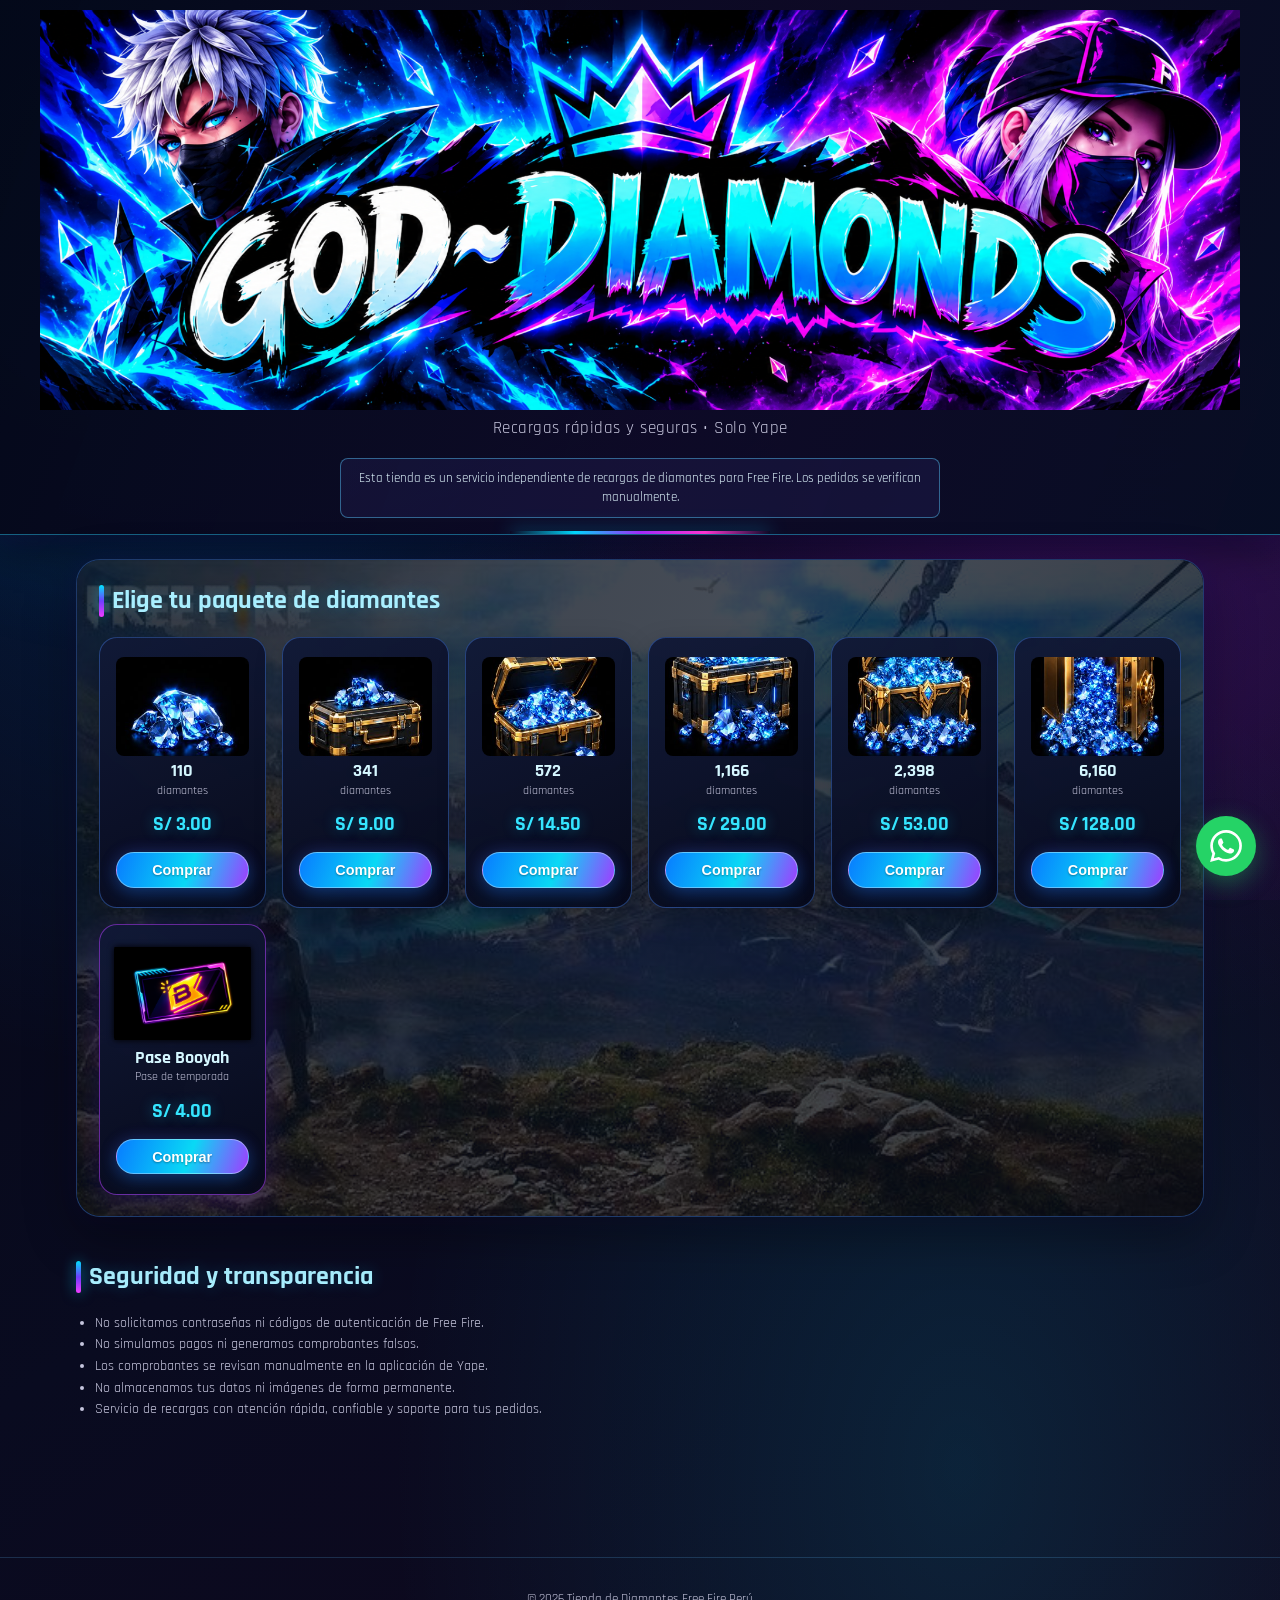
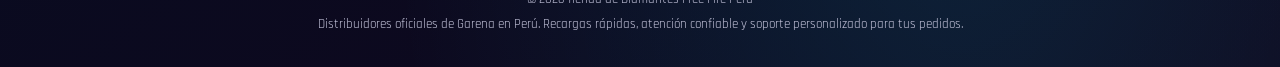
<file: index.html>
<!DOCTYPE html>
<html lang="es">
<head>
    <link rel="preconnect" href="https://fonts.googleapis.com">
    <link rel="preconnect" href="https://fonts.gstatic.com" crossorigin>
    <link href="https://fonts.googleapis.com/css2?family=Black+Ops+One&family=Rajdhani:wght@500;600;700;800&display=swap" rel="stylesheet">

    <meta charset="UTF-8">
    <meta name="viewport" content="width=device-width, initial-scale=1.0, maximum-scale=1.0, user-scalable=no">
    <title>GOD DIAMONDS | Recargas Free Fire por Yape</title>
    <meta name="description" content="Recarga diamantes de Free Fire en Perú con atención rápida y confiable. Paga con Yape, envía tu comprobante y recibe asistencia para tu recarga.">
    <!-- Icono pequeño de GOD DIAMONDS: pestaña, favoritos y resultados de búsqueda -->
    <link rel="icon" type="image/png" sizes="48x48" href="favicon-48.png">
    <link rel="icon" type="image/x-icon" href="favicon.ico">
    <link rel="apple-touch-icon" sizes="180x180" href="apple-touch-icon.png">
    <meta property="og:site_name" content="GOD DIAMONDS Perú">
    <meta property="og:title" content="GOD DIAMONDS - Perú | Recargas por Yape">
    <meta property="og:description" content="Recarga diamantes de Free Fire en Perú con atención rápida y confiable.">
    <meta property="og:type" content="website">
    <meta property="og:image" content="god-diamonds.png">
    <meta name="twitter:card" content="summary">
    <meta name="twitter:title" content="GOD DIAMONDS - Perú | Recargas por Yape">
    <meta name="twitter:description" content="Recarga diamantes de Free Fire en Perú con atención rápida y confiable.">
    <meta name="twitter:image" content="god-diamonds.png">
        <link rel="stylesheet" href="css/style.css">
</head>
<body>

    <header>
        <img class="header-banner" src="assets/banner-principal.png" alt="GOD DIAMONDS" />
        <p class="subtitle">Recargas rápidas y seguras • Solo Yape</p>
        <div class="disclaimer-top">
            Esta tienda es un servicio independiente de recargas de diamantes para Free Fire. Los pedidos se verifican manualmente.
        </div>
    </header>

    <div class="container">

        <!-- PAQUETES -->
        <section class="packages-section" id="packagesSection">
            <div class="ambient-gallery" aria-hidden="true"></div>
            <h2>Elige tu paquete de diamantes</h2>
            <div class="packages-grid" id="packagesGrid">
</div>
        </section>

        <!-- PEDIDO -->
        <section class="order-section" id="orderSection">
            <div class="ambient-gallery" aria-hidden="true"></div>
            <button class="back-link" onclick="volverAPaquetes()">← Volver a los paquetes</button>

            <h2>Completa tu pedido</h2>

            <form id="orderForm" onsubmit="return false;">
                <div class="form-group">
                    <label>Paquete seleccionado</label>
                    <input type="text" id="pkgName" class="readonly-field" readonly>
                </div>

                <div class="form-group">
                    <label>Precio a pagar</label>
                    <input type="text" id="pkgPrice" class="readonly-field" readonly>
                </div>

                <div class="form-group">
                    <label>Código de referencia del pedido</label>
                    <input type="text" id="refCode" class="readonly-field ref-code" readonly>
                </div>

                <div class="form-group">
                    <label for="playerId">ID de jugador de Free Fire *</label>
                    <input type="text" id="playerId" placeholder="Ej: 1234567890" maxlength="20" required>
                    <div class="error-msg" id="errorPlayerId">Por favor ingresa tu ID de jugador.</div>
                </div>

                <div class="form-group">
                    <label for="clientName">Nombre (opcional)</label>
                    <input type="text" id="clientName" placeholder="Tu nombre o apodo" maxlength="40">
                </div>

                <!-- CUPÓN DE INFLUENCER -->
                <div class="form-group coupon-group">
                    <label for="couponCode">Código de descuento de influencer</label>
                    <div class="coupon-input-row">
                        <input type="text" id="couponCode" placeholder="Ej: DONATO o GOLENCITOGAMER" maxlength="24" autocomplete="off">
                        <button type="button" class="btn btn-secondary" id="applyCouponBtn" onclick="aplicarCupon()">Aplicar</button>
                    </div>
                    <p id="couponMessage" class="coupon-message" aria-live="polite"></p>
                    <div id="discountPreview" class="discount-preview" style="display:none;">
                        <div class="discount-tag" id="discountTag">¡DESCUENTO APLICADO!</div>
                        <div class="price-line"><span>Precio original</span><s id="originalPrice">S/ 0.00</s></div>
                        <div class="price-line final-price-line"><strong>Nuevo precio</strong><strong id="discountedPrice">S/ 0.00</strong></div>
                        <div class="saved-line" id="savedAmount">¡Ahorras S/ 0.00!</div>
                    </div>
                </div>

                <!-- Resumen limpio (sin estado de imagen) -->
                <div class="summary-box" id="summaryBox">
                    <p><strong>Resumen del pedido</strong></p>
                    <p>Paquete: <span id="sumPkg">—</span></p>
                    <p>Precio original: <span id="sumOriginal">—</span></p>
                    <p>Cupón: <span id="sumCoupon">Sin cupón</span></p>
                    <p>Precio final: <span id="sumPrice">—</span></p>
                    <p>ID jugador: <span id="sumId">—</span></p>
                    <p>Nombre: <span id="sumName">—</span></p>
                    <p>Referencia: <span id="sumRef">—</span></p>
                </div>

                <div class="actions-row">
                    <button type="button" class="btn btn-secondary" onclick="limpiarFormulario()">🗑 Limpiar formulario</button>
                    <button type="button" class="btn btn-primary" onclick="confirmarDatos()">Continuar al pago →</button>
                </div>
            </form>

            <!-- PAGO CON YAPE -->
            <div id="yapeBlock" style="display:none; margin-top:2rem;">
                <h2>Paga de forma sencilla con Yape</h2>
                <div class="yape-section">
                    <img src="assets/qr-yape.jpg"
                         alt="QR de Yape - Paga aquí"
                         class="yape-qr"
                         onerror="this.style.display='none'; document.getElementById('qrFallback').style.display='block';">

                    <div id="qrFallback" style="display:none; padding:2rem; background:#fff; color:#333; border-radius:16px; margin:1rem auto; max-width:240px; text-align:center;">
                        <p style="font-weight:bold; color:#168cff;">⚠️ No se pudo cargar el QR</p>
                        <p style="font-size:0.85rem; margin-top:0.5rem;">Recarga la página e inténtalo de nuevo.</p>
                    </div>

                    <p style="color:var(--text-secondary); margin-top:0.5rem;">Importe exacto a pagar:</p>
                    <div class="yape-amount" id="yapeAmount">S/ 0.00</div>

                    <details class="yape-instructions">
                        <summary><strong>¿Cómo realizar el pago?</strong></summary>
                        <ol>
                            <li>Abre la app de <strong>Yape</strong>.</li>
                            <li>Escanea el código QR de arriba.</li>
                            <li>Ingresa exactamente el monto indicado.</li>
                            <li>Confirma el pago y guarda una captura del comprobante.</li>
                        </ol>
                    </details>
                </div>

                <div class="actions-row payment-actions" style="margin-top:1.5rem;">
                    <div class="payment-action">
                        <a href="#" class="btn btn-whatsapp" id="btnSendPlayerId" onclick="enviarIdWhatsApp(event)">
                            🎮 Enviar ID por WhatsApp
                        </a>
                        <details class="yape-instructions">
                            <summary>¿Qué ID debo enviar?</summary>
                            <p>Tu ID de jugador aparecerá aquí en la página. Al tocar el botón, WhatsApp recibirá únicamente los números de tu ID, sin títulos ni texto adicional.</p>
                            <p><strong>Tu ID a enviar:</strong> <span id="pagePlayerId">—</span></p>
                        </details>
                    </div>

                    <div class="payment-action">
                        <a href="#" class="btn btn-secondary" id="btnSendOrder" onclick="enviarPedidoWhatsApp(event)">
                            📋 Enviar pedido que voy a comprar
                        </a>
                        <details class="yape-instructions">
                            <summary>¿Qué incluye mi pedido?</summary>
                            <p>Se enviarán los datos del paquete elegido, el código de referencia y el monto total. El ID se envía por separado con el botón de arriba. Después de pagar, envía por WhatsApp la captura del comprobante de Yape para que podamos revisar tu pago.</p>
                        </details>
                    </div>

                    <a href="https://wa.me/51927181834?text=Hola%2C%20tengo%20una%20duda%20sobre%20las%20recargas%20de%20diamantes%20de%20Free%20Fire."
                       class="btn btn-secondary" target="_blank" rel="noopener noreferrer">
                        💬 ¿Tienes dudas? Habla con el asistente
                    </a>
                </div>
            </div>
        </section>

        <!-- Seguridad -->
        <section>
            <h2>Seguridad y transparencia</h2>
            <ul style="color:var(--text-secondary); font-size:0.9rem; padding-left:1.2rem;">
                <li>No solicitamos contraseñas ni códigos de autenticación de Free Fire.</li>
                <li>No simulamos pagos ni generamos comprobantes falsos.</li>
                <li>Los comprobantes se revisan manualmente en la aplicación de Yape.</li>
                <li>No almacenamos tus datos ni imágenes de forma permanente.</li>
                <li>Servicio de recargas con atención rápida, confiable y soporte para tus pedidos.</li>
            </ul>
        </section>
    </div>

    <!-- Botón flotante WhatsApp -->
    <a href="https://whatsapp.com/channel/0029Vb8u50G6mYPQ73mMgI08" 
       class="float-whatsapp" 
       target="_blank" 
       rel="noopener noreferrer"
       title="Únete al canal oficial de WhatsApp">
        <svg viewBox="0 0 24 24" xmlns="http://www.w3.org/2000/svg">
            <path d="M17.472 14.382c-.297-.149-1.758-.867-2.03-.967-.273-.099-.471-.148-.67.15-.197.297-.767.966-.94 1.164-.173.199-.347.223-.644.075-.297-.15-1.255-.463-2.39-1.475-.883-.788-1.48-1.761-1.653-2.059-.173-.297-.018-.458.13-.606.134-.133.298-.347.446-.52.149-.174.198-.298.298-.497.099-.198.05-.371-.025-.52-.075-.149-.669-1.612-.916-2.207-.242-.579-.487-.5-.669-.51-.173-.008-.371-.01-.57-.01-.198 0-.52.074-.792.372-.272.297-1.04 1.016-1.04 2.479 0 1.462 1.065 2.875 1.213 3.074.149.198 2.096 3.2 5.077 4.487.709.306 1.262.489 1.694.625.712.227 1.36.195 1.871.118.571-.085 1.758-.719 2.006-1.413.248-.694.248-1.289.173-1.413-.074-.124-.272-.198-.57-.347m-5.421 7.403h-.004a9.87 9.87 0 01-5.031-1.378l-.361-.214-3.741.982.998-3.648-.235-.374a9.86 9.86 0 01-1.51-5.26c.001-5.45 4.436-9.884 9.888-9.884 2.64 0 5.122 1.03 6.988 2.898a9.825 9.825 0 012.893 6.994c-.003 5.45-4.435 9.884-9.85 9.884m8.413-18.297A11.815 11.815 0 0012.05 0C5.495 0 .16 5.335.157 11.892c0 2.096.547 4.142 1.588 5.945L.057 24l6.305-1.654a11.882 11.882 0 005.683 1.448h.005c6.554 0 11.89-5.335 11.893-11.893a11.821 11.821 0 00-3.48-8.413z"/>
        </svg>
    </a>

    <footer>
        <p>© 2026 Tienda de Diamantes Free Fire Perú</p>
        <p style="margin-top:0.4rem;">Distribuidores oficiales de Garena en Perú. Recargas rápidas, atención confiable y soporte personalizado para tus pedidos.</p>
    </footer>

        <script src="js/cupones.js" defer></script>
    <script src="js/app.js" defer></script>
    <script src="js/music.js" defer></script>
</body>
</html>
</file>
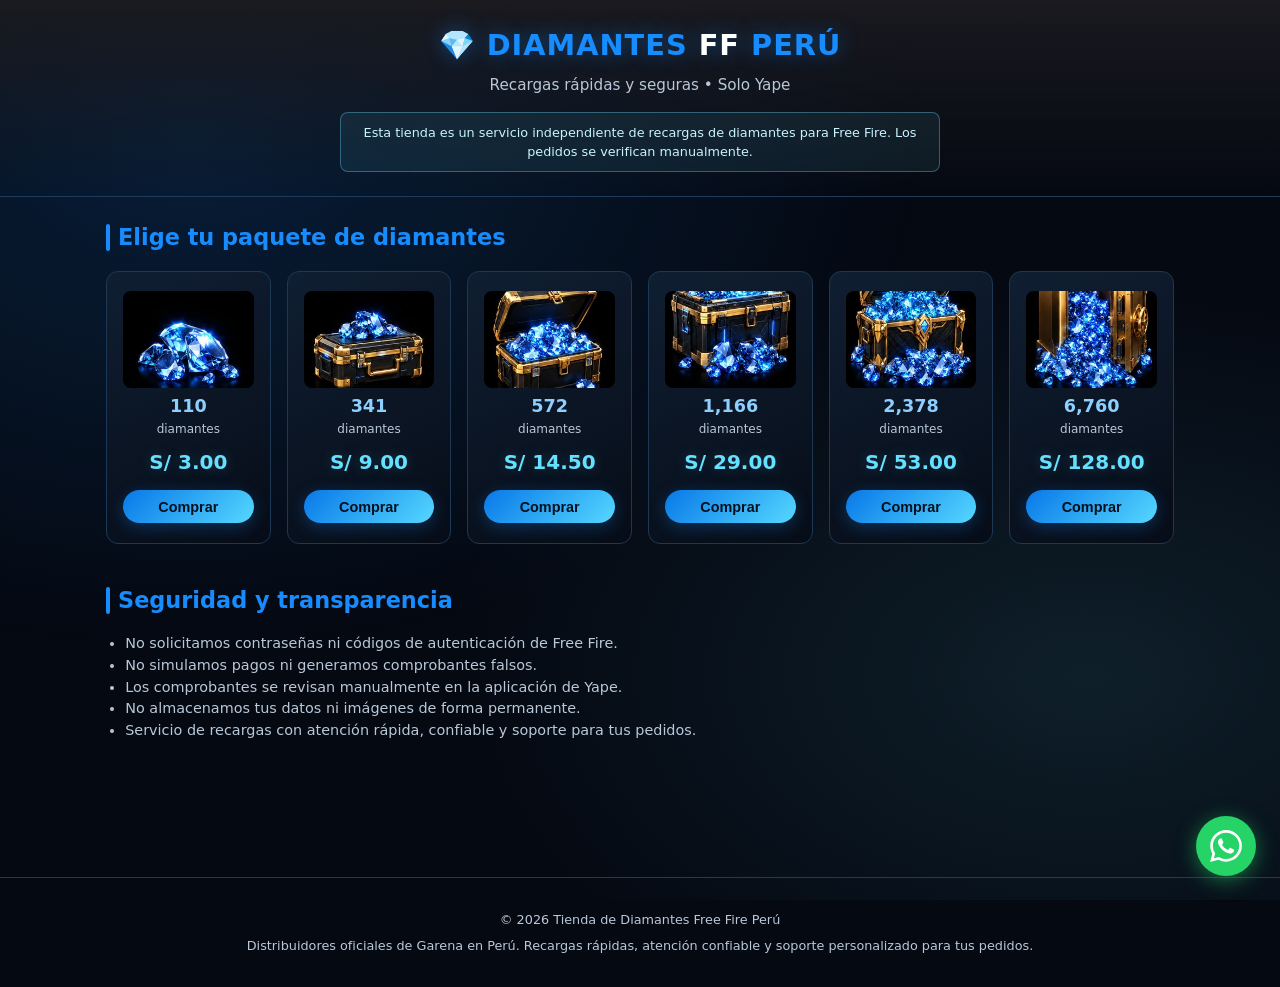
<file: index..html>
<!DOCTYPE html>
<html lang="es">
<head>
    <meta charset="UTF-8">
    <meta name="viewport" content="width=device-width, initial-scale=1.0, maximum-scale=1.0, user-scalable=no">
    <title> GOD DIAMONDS - Perú | Recargas por Yape</title>
    <meta name="description" content="Recarga diamantes de Free Fire en Perú con atención rápida y confiable. Paga con Yape, envía tu comprobante y recibe asistencia para tu recarga.">
    <style>
        :root {
            --bg-dark: #0d0d0f;
            --bg-card: #1a1a1f;
            --bg-card-hover: #222228;
            --orange: #168cff;
            --orange-light: #66e0ff;
            --orange-glow: rgba(22, 140, 255, 0.42);
            --text-primary: #ffffff;
            --text-secondary: #b0b0b8;
            --success: #00c853;
            --warning: #66e0ff;
            --danger: #ff1744;
            --border: #2a2a32;
            --radius: 12px;
            --shadow: 0 8px 24px rgba(0, 0, 0, 0.5);
        }

        * { margin: 0; padding: 0; box-sizing: border-box; }

        body {
            font-family: 'Segoe UI', system-ui, -apple-system, sans-serif;
            background: var(--bg-dark);
            color: var(--text-primary);
            line-height: 1.5;
            min-height: 100vh;
            overflow-x: hidden;
        }

        body::before {
            content: '';
            position: fixed;
            top: 0; left: 0; width: 100%; height: 100%;
            background: 
                radial-gradient(ellipse at 20% 20%, rgba(22, 140, 255, 0.12) 0%, transparent 50%),
                radial-gradient(ellipse at 80% 80%, rgba(102, 224, 255, 0.08) 0%, transparent 40%);
            pointer-events: none;
            z-index: -1;
        }

        header {
            background: linear-gradient(180deg, #1a1a1f 0%, transparent 100%);
            padding: 1.5rem 1rem;
            text-align: center;
            border-bottom: 1px solid var(--border);
        }

        .logo {
            font-size: 1.8rem;
            font-weight: 800;
            color: var(--orange);
            text-shadow: 0 0 20px var(--orange-glow);
            letter-spacing: 1px;
        }

        .logo span { color: var(--text-primary); }

        .subtitle {
            color: var(--text-secondary);
            font-size: 0.95rem;
            margin-top: 0.4rem;
        }

        .disclaimer-top {
            background: rgba(102, 224, 255, 0.10);
            border: 1px solid rgba(102, 224, 255, 0.32);
            color: #9beaff;
            padding: 0.6rem 1rem;
            border-radius: 8px;
            font-size: 0.8rem;
            margin: 1rem auto 0;
            max-width: 600px;
        }

        .container {
            max-width: 1100px;
            margin: 0 auto;
            padding: 1.5rem 1rem 6rem;
        }

        section { margin-bottom: 2.5rem; }

        h2 {
            font-size: 1.4rem;
            margin-bottom: 1rem;
            color: var(--orange);
            display: flex;
            align-items: center;
            gap: 0.5rem;
        }

        h2::before {
            content: '';
            width: 4px;
            height: 1.2em;
            background: var(--orange);
            border-radius: 2px;
        }

        .packages-grid {
            display: grid;
            grid-template-columns: repeat(auto-fit, minmax(160px, 1fr));
            gap: 1rem;
        }

        .package-card {
            background: var(--bg-card);
            border: 1px solid var(--border);
            border-radius: var(--radius);
            padding: 1.2rem 1rem;
            text-align: center;
            transition: all 0.25s ease;
            position: relative;
            overflow: hidden;
            cursor: pointer;
        }

        .package-card::before {
            content: '';
            position: absolute;
            top: 0; left: 0; right: 0;
            height: 3px;
            background: linear-gradient(90deg, transparent, #168cff, #66e0ff, transparent);
            opacity: 0;
            transition: opacity 0.25s;
        }

        .package-card:hover {
            border-color: var(--orange);
            background: var(--bg-card-hover);
            box-shadow: 0 0 20px var(--orange-glow);
            transform: translateY(-3px);
        }

        .package-card:hover::before { opacity: 1; }

        
        .package-art {
            width: 100%;
            aspect-ratio: 1.35 / 1;
            margin: 0 auto 0.35rem;
            background-size: cover;
            background-position: center;
            background-repeat: no-repeat;
            border-radius: 8px;
        }


        .package-amount {
            font-size: 1.1rem;
            font-weight: 700;
            color: #4fc3f7;
        }

        .package-label {
            font-size: 0.75rem;
            color: var(--text-secondary);
            margin-bottom: 0.6rem;
        }

        .package-price {
            font-size: 1.25rem;
            font-weight: 700;
            color: var(--orange);
            margin-bottom: 0.8rem;
        }

        .btn-buy {
            background: linear-gradient(135deg, #168cff, #66e0ff);
            color: white;
            border: none;
            padding: 0.55rem 1.2rem;
            border-radius: 25px;
            font-weight: 600;
            font-size: 0.9rem;
            cursor: pointer;
            width: 100%;
            transition: all 0.2s;
            box-shadow: 0 4px 12px rgba(22, 140, 255, 0.35);
        }

        .btn-buy:hover {
            background: linear-gradient(135deg, #66e0ff, #168cff);
            transform: scale(1.03);
        }

        .order-section {
            display: none;
            background: var(--bg-card);
            border: 1px solid var(--border);
            border-radius: var(--radius);
            padding: 1.5rem;
            box-shadow: var(--shadow);
        }

        .order-section.active {
            display: block;
            animation: fadeIn 0.3s ease;
        }

        @keyframes fadeIn {
            from { opacity: 0; transform: translateY(10px); }
            to { opacity: 1; transform: translateY(0); }
        }

        .form-group { margin-bottom: 1.1rem; }

        label {
            display: block;
            font-size: 0.85rem;
            color: var(--text-secondary);
            margin-bottom: 0.35rem;
        }

        input[type="text"] {
            width: 100%;
            padding: 0.75rem 1rem;
            background: #121215;
            border: 1px solid var(--border);
            border-radius: 8px;
            color: var(--text-primary);
            font-size: 1rem;
            transition: border-color 0.2s;
        }

        input:focus {
            outline: none;
            border-color: var(--orange);
            box-shadow: 0 0 0 3px var(--orange-glow);
        }

        .readonly-field {
            background: #1e1e24 !important;
            color: var(--orange) !important;
            font-weight: 600;
            cursor: not-allowed;
        }

        .ref-code {
            font-family: monospace;
            letter-spacing: 1px;
            color: #4fc3f7 !important;
        }

        .summary-box {
            background: #121215;
            border: 1px dashed var(--border);
            border-radius: 8px;
            padding: 1rem;
            margin: 1rem 0;
            font-size: 0.95rem;
        }

        .summary-box p { margin: 0.3rem 0; }

        .yape-section {
            background: linear-gradient(145deg, #1a1a1f, #222228);
            border: 1px solid var(--border);
            border-radius: var(--radius);
            padding: 1.5rem;
            text-align: center;
        }

        .yape-qr {
            max-width: 240px;
            width: 100%;
            height: auto;
            border-radius: 16px;
            border: 4px solid #168cff;
            box-shadow: 0 0 30px rgba(22, 140, 255, 0.4);
            margin: 1rem auto 0.8rem;
            display: block;
            background: #fff;
            padding: 10px;
        }

        .yape-amount {
            font-size: 1.8rem;
            font-weight: 800;
            color: var(--orange);
            margin: 0.5rem 0;
            text-shadow: 0 0 15px var(--orange-glow);
        }

        .yape-instructions {
            text-align: left;
            background: #121215;
            padding: 1rem;
            border-radius: 8px;
            margin-top: 1rem;
            font-size: 0.9rem;
        }

        .yape-instructions ol {
            padding-left: 1.3rem;
            margin: 0.5rem 0;
        }

        .yape-instructions li { margin-bottom: 0.4rem; }

        .alert-box {
            background: rgba(102, 224, 255, 0.10);
            border-left: 4px solid var(--warning);
            padding: 0.9rem 1rem;
            border-radius: 0 8px 8px 0;
            margin: 1rem 0;
            font-size: 0.9rem;
            color: #b9efff;
        }

        .btn {
            display: inline-flex;
            align-items: center;
            justify-content: center;
            gap: 0.4rem;
            padding: 0.7rem 1.3rem;
            border: none;
            border-radius: 25px;
            font-weight: 600;
            font-size: 0.95rem;
            cursor: pointer;
            transition: all 0.2s;
            text-decoration: none;
            color: white;
        }

        .btn-primary {
            background: linear-gradient(135deg, #168cff, #66e0ff);
            box-shadow: 0 4px 15px rgba(22, 140, 255, 0.35);
        }

        .btn-primary:hover {
            transform: translateY(-2px);
            box-shadow: 0 6px 20px rgba(22, 140, 255, 0.45);
        }

        .btn-whatsapp {
            background: linear-gradient(135deg, #25D366, #128C7E);
            box-shadow: 0 4px 15px rgba(37, 211, 102, 0.3);
        }

        .btn-whatsapp:hover {
            transform: translateY(-2px);
            box-shadow: 0 6px 20px rgba(37, 211, 102, 0.4);
        }

        .btn-secondary {
            background: #2a2a32;
            border: 1px solid var(--border);
        }

        .btn-secondary:hover { background: #33333c; }

        .actions-row {
            display: flex;
            flex-wrap: wrap;
            gap: 0.7rem;
            margin-top: 1.2rem;
        }

        .error-msg {
            color: var(--danger);
            font-size: 0.85rem;
            margin-top: 0.3rem;
            display: none;
        }

        .error-msg.show { display: block; }

        .float-whatsapp {
            position: fixed;
            bottom: 24px;
            right: 24px;
            width: 60px;
            height: 60px;
            background: #25D366;
            border-radius: 50%;
            display: flex;
            align-items: center;
            justify-content: center;
            box-shadow: 0 4px 20px rgba(37, 211, 102, 0.5);
            z-index: 999;
            transition: all 0.3s;
            text-decoration: none;
            animation: pulse 2.5s infinite;
        }

        .float-whatsapp:hover {
            transform: scale(1.1);
            box-shadow: 0 6px 25px rgba(37, 211, 102, 0.6);
        }

        .float-whatsapp svg {
            width: 32px;
            height: 32px;
            fill: white;
        }

        @keyframes pulse {
            0% { box-shadow: 0 0 0 0 rgba(37, 211, 102, 0.5); }
            70% { box-shadow: 0 0 0 12px rgba(37, 211, 102, 0); }
            100% { box-shadow: 0 0 0 0 rgba(37, 211, 102, 0); }
        }

        footer {
            text-align: center;
            padding: 2rem 1rem;
            border-top: 1px solid var(--border);
            color: var(--text-secondary);
            font-size: 0.8rem;
        }

        footer a { color: var(--orange); text-decoration: none; }

        @media (max-width: 600px) {
            .packages-grid { grid-template-columns: repeat(2, 1fr); }
            .logo { font-size: 1.5rem; }
            .yape-amount { font-size: 1.5rem; }
            .actions-row { flex-direction: column; }
            .actions-row .btn { width: 100%; }
            .float-whatsapp {
                width: 54px;
                height: 54px;
                bottom: 18px;
                right: 18px;
            }
        }

        @media (max-width: 380px) {
            .packages-grid { grid-template-columns: 1fr; }
        }

        .packages-section.hidden { display: none; }

        .back-link {
            display: inline-flex;
            align-items: center;
            justify-content: center;
            gap: 0.55rem;
            color: #ffffff;
            background: linear-gradient(135deg, #34343d, #24242b);
            border: 2px solid var(--orange);
            border-radius: 12px;
            font-size: 1.05rem;
            font-weight: 750;
            margin-bottom: 1.25rem;
            cursor: pointer;
            padding: 0.9rem 1.25rem;
            min-height: 52px;
            box-shadow: 0 4px 16px rgba(22, 140, 255, 0.22);
            transition: transform 0.2s ease, background 0.2s ease, box-shadow 0.2s ease;
        }

        .back-link:hover {
            color: #ffffff;
            background: linear-gradient(135deg, #168cff, #66e0ff);
            transform: translateY(-1px);
            box-shadow: 0 6px 20px var(--orange-glow);
        }

        .back-link:focus-visible {
            outline: 3px solid #ffffff;
            outline-offset: 3px;
        }

        /* Identidad visual azul/celeste, negro y blanco */
        :root {
            --bg-dark: #050912;
            --bg-card: #0d1726;
            --bg-card-hover: #12243a;
            --border: #1e3b59;
            --text-secondary: #b9c8d8;
        }
        body::before {
            background:
                radial-gradient(ellipse at 15% 15%, rgba(22, 140, 255, 0.16) 0%, transparent 48%),
                radial-gradient(ellipse at 85% 75%, rgba(102, 224, 255, 0.10) 0%, transparent 42%);
        }
        .package-card {
            background: linear-gradient(155deg, rgba(16, 31, 51, .98), rgba(7, 13, 24, .98));
            border-color: #1d3855;
        }
        .package-card:hover {
            border-color: #66e0ff;
            box-shadow: 0 0 24px rgba(22, 140, 255, .28);
        }
        .package-price, .yape-amount {
            color: #66e0ff;
            text-shadow: 0 0 14px rgba(102, 224, 255, .22);
        }
        .package-amount { color: #8dcfff; }
        .btn-buy, .btn-primary {
            background: linear-gradient(135deg, #0878e8, #55d8ff);
            color: #04101e;
            box-shadow: 0 4px 16px rgba(22, 140, 255, .28);
        }
        .btn-buy:hover, .btn-primary:hover {
            background: linear-gradient(135deg, #55d8ff, #168cff);
            box-shadow: 0 6px 22px rgba(22, 140, 255, .4);
        }
        .disclaimer-top, .alert-box {
            background: rgba(102, 224, 255, .08);
            border-color: rgba(102, 224, 255, .35);
            color: #c9f3ff;
        }
        .yape-section { border-color: #244663; }
        .yape-qr { border-color: #168cff; box-shadow: 0 0 26px rgba(22, 140, 255, .3); }
        .back-link { border-color: #168cff; box-shadow: 0 4px 16px rgba(22, 140, 255, .22); }
        .back-link:hover { background: linear-gradient(135deg, #0878e8, #55d8ff); color: #04101e; }
        input:focus { border-color: #66e0ff; box-shadow: 0 0 0 3px rgba(22, 140, 255, .22); }
        footer a { color: #66e0ff; }
    </style>
</head>
<body>

    <header>
        <div class="logo">💎 DIAMANTES <span>FF</span> PERÚ</div>
        <p class="subtitle">Recargas rápidas y seguras • Solo Yape</p>
        <div class="disclaimer-top">
            Esta tienda es un servicio independiente de recargas de diamantes para Free Fire. Los pedidos se verifican manualmente.
        </div>
    </header>

    <div class="container">

        <!-- PAQUETES -->
        <section class="packages-section" id="packagesSection">
            <h2>Elige tu paquete de diamantes</h2>
            <div class="packages-grid" id="packagesGrid"></div>
        </section>

        <!-- PEDIDO -->
        <section class="order-section" id="orderSection">
            <button class="back-link" onclick="volverAPaquetes()">← Volver a los paquetes</button>

            <h2>Completa tu pedido</h2>

            <form id="orderForm" onsubmit="return false;">
                <div class="form-group">
                    <label>Paquete seleccionado</label>
                    <input type="text" id="pkgName" class="readonly-field" readonly>
                </div>

                <div class="form-group">
                    <label>Precio a pagar</label>
                    <input type="text" id="pkgPrice" class="readonly-field" readonly>
                </div>

                <div class="form-group">
                    <label>Código de referencia del pedido</label>
                    <input type="text" id="refCode" class="readonly-field ref-code" readonly>
                </div>

                <div class="form-group">
                    <label for="playerId">ID de jugador de Free Fire *</label>
                    <input type="text" id="playerId" placeholder="Ej: 1234567890" maxlength="20" required>
                    <div class="error-msg" id="errorPlayerId">Por favor ingresa tu ID de jugador.</div>
                </div>

                <div class="form-group">
                    <label for="clientName">Nombre (opcional)</label>
                    <input type="text" id="clientName" placeholder="Tu nombre o apodo" maxlength="40">
                </div>

                <!-- Resumen limpio (sin estado de imagen) -->
                <div class="summary-box" id="summaryBox">
                    <p><strong>Resumen del pedido</strong></p>
                    <p>Paquete: <span id="sumPkg">—</span></p>
                    <p>Precio: <span id="sumPrice">—</span></p>
                    <p>ID jugador: <span id="sumId">—</span></p>
                    <p>Nombre: <span id="sumName">—</span></p>
                    <p>Referencia: <span id="sumRef">—</span></p>
                </div>

                <div class="actions-row">
                    <button type="button" class="btn btn-secondary" onclick="limpiarFormulario()">🗑 Limpiar formulario</button>
                    <button type="button" class="btn btn-primary" onclick="confirmarDatos()">Continuar al pago →</button>
                </div>
            </form>

            <!-- PAGO CON YAPE (solo instrucciones + QR + número) -->
            <div id="yapeBlock" style="display:none; margin-top:2rem;">
                <h2>Paga de forma sencilla con Yape</h2>
                <div class="yape-section">
                    <!-- 
                        IMPORTANTE: 
                        Guarda la imagen del QR como: qr-yape.png
                        en la misma carpeta que este archivo index.html
                    -->
                    <img src="[data-uri]" 
                         alt="QR de Yape - Paga aquí" 
                         class="yape-qr"
                         onerror="this.style.display='none'; document.getElementById('qrFallback').style.display='block';">
                    
                    <div id="qrFallback" style="display:none; padding:2rem; background:#fff; color:#333; border-radius:16px; margin:1rem auto; max-width:240px; text-align:center;">
                        <p style="font-weight:bold; color:#168cff;">⚠️ No se pudo cargar el QR</p>
                        <p style="font-size:0.85rem; margin-top:0.5rem;">Recarga la página e inténtalo de nuevo.</p>
                    </div>
<p style="color:var(--text-secondary); margin-top:0.5rem;">Importe exacto a pagar:</p>
                    <div class="yape-amount" id="yapeAmount">S/ 0.00</div>

                    <div class="yape-instructions">
                        <strong>Instrucciones:</strong>
                        <ol>
                            <li>Abre la app de <strong>Yape</strong> en tu celular.</li>
                            <li>Escanea el código QR de arriba para realizar el pago.</li>
                            <li>Ingresa <strong>exactamente</strong> el monto indicado.</li>
                            <li>Confirma el pago y toma una captura de pantalla del comprobante.</li>
                            <li>Envía la captura por WhatsApp junto con tu ID de jugador.</li>
                        </ol>
                        <p style="margin-top:0.6rem; color:#9beaff;">⚠️ Verifica que el importe enviado coincida exactamente con el precio del paquete.</p>
                    </div>

                    <div class="alert-box">
                        Si es tu primera vez comprando diamantes con nosotros, te recomendamos tomar una captura de pantalla del comprobante de pago de Yape y verificar que corresponda al monto pagado. Luego, envía la captura por WhatsApp junto con la cantidad de diamantes que solicitaste y tu ID de jugador. Así podremos revisar tu pedido y coordinar la recarga. (Es obligatorio enviar la evidencia del pago por WhatsApp, junto con el comprobante, la cantidad de diamantes solicitada y tu ID de jugador.)
                    </div>
                </div>

                <!-- Solo botón de enviar pedido -->
                <div class="actions-row" style="margin-top:1.5rem;">
                    <a href="#" class="btn btn-whatsapp" id="btnSendOrder" onclick="enviarPedidoWhatsApp(event)">
                        📱 Enviar pedido por WhatsApp
                    </a>
                    <a href="https://wa.me/51927181834?text=Hola%2C%20tengo%20una%20duda%20sobre%20las%20recargas%20de%20diamantes%20de%20Free%20Fire." class="btn btn-secondary" target="_blank" rel="noopener noreferrer">
                        💬 ¿Tienes dudas? Habla con el asistente
                    </a>
                </div>

                <p style="font-size:0.8rem; color:var(--text-secondary); margin-top:1rem;">
                    Al pulsar el botón se abrirá WhatsApp con un mensaje prellenado. Debes pulsar el botón de <strong>enviar</strong> dentro de WhatsApp y adjuntar manualmente la captura de tu pago.
                </p>
            </div>
        </section>

        <!-- Seguridad -->
        <section>
            <h2>Seguridad y transparencia</h2>
            <ul style="color:var(--text-secondary); font-size:0.9rem; padding-left:1.2rem;">
                <li>No solicitamos contraseñas ni códigos de autenticación de Free Fire.</li>
                <li>No simulamos pagos ni generamos comprobantes falsos.</li>
                <li>Los comprobantes se revisan manualmente en la aplicación de Yape.</li>
                <li>No almacenamos tus datos ni imágenes de forma permanente.</li>
                <li>Servicio de recargas con atención rápida, confiable y soporte para tus pedidos.</li>
            </ul>
        </section>
    </div>

    <!-- Botón flotante WhatsApp -->
    <a href="https://whatsapp.com/channel/0029Vb8u50G6mYPQ73mMgI08" 
       class="float-whatsapp" 
       target="_blank" 
       rel="noopener noreferrer"
       title="Únete al canal oficial de WhatsApp">
        <svg viewBox="0 0 24 24" xmlns="http://www.w3.org/2000/svg">
            <path d="M17.472 14.382c-.297-.149-1.758-.867-2.03-.967-.273-.099-.471-.148-.67.15-.197.297-.767.966-.94 1.164-.173.199-.347.223-.644.075-.297-.15-1.255-.463-2.39-1.475-.883-.788-1.48-1.761-1.653-2.059-.173-.297-.018-.458.13-.606.134-.133.298-.347.446-.52.149-.174.198-.298.298-.497.099-.198.05-.371-.025-.52-.075-.149-.669-1.612-.916-2.207-.242-.579-.487-.5-.669-.51-.173-.008-.371-.01-.57-.01-.198 0-.52.074-.792.372-.272.297-1.04 1.016-1.04 2.479 0 1.462 1.065 2.875 1.213 3.074.149.198 2.096 3.2 5.077 4.487.709.306 1.262.489 1.694.625.712.227 1.36.195 1.871.118.571-.085 1.758-.719 2.006-1.413.248-.694.248-1.289.173-1.413-.074-.124-.272-.198-.57-.347m-5.421 7.403h-.004a9.87 9.87 0 01-5.031-1.378l-.361-.214-3.741.982.998-3.648-.235-.374a9.86 9.86 0 01-1.51-5.26c.001-5.45 4.436-9.884 9.888-9.884 2.64 0 5.122 1.03 6.988 2.898a9.825 9.825 0 012.893 6.994c-.003 5.45-4.435 9.884-9.85 9.884m8.413-18.297A11.815 11.815 0 0012.05 0C5.495 0 .16 5.335.157 11.892c0 2.096.547 4.142 1.588 5.945L.057 24l6.305-1.654a11.882 11.882 0 005.683 1.448h.005c6.554 0 11.89-5.335 11.893-11.893a11.821 11.821 0 00-3.48-8.413z"/>
        </svg>
    </a>

    <footer>
        <p>© 2026 Tienda de Diamantes Free Fire Perú</p>
        <p style="margin-top:0.4rem;">Distribuidores oficiales de Garena en Perú. Recargas rápidas, atención confiable y soporte personalizado para tus pedidos.</p>
    </footer>

    <script>
        const PACKAGES = [
            { id: 1, diamonds: "110", price: "3.00", label: "110 diamantes", art: 0 },
            { id: 2, diamonds: "341", price: "9.00", label: "341 diamantes", art: 1 },
            { id: 3, diamonds: "572", price: "14.50", label: "572 diamantes", art: 2 },
            { id: 4, diamonds: "1,166", price: "29.00", label: "1,166 diamantes", art: 3 },
            { id: 5, diamonds: "2,378", price: "53.00", label: "2,378 diamantes", art: 4 },
            { id: 6, diamonds: "6,760", price: "128.00", label: "6,760 diamantes", art: 5 }
        ];

        const PACKAGE_ART = [
            "[data-uri]",
            "[data-uri]",
            "[data-uri]",
            "[data-uri]",
            "[data-uri]",
            "[data-uri]"
        ];

        const WHATSAPP_NUMBER = "51927181834";

        let currentOrder = {
            package: null,
            playerId: "",
            clientName: "",
            refCode: ""
        };

        function renderPackages() {
            const grid = document.getElementById("packagesGrid");
            grid.innerHTML = "";
            PACKAGES.forEach(pkg => {
                const card = document.createElement("div");
                card.className = "package-card";
                card.innerHTML = `
                    <div class="package-art" role="img" aria-label="Imagen de diamantes y caja" style="background-image: url('${PACKAGE_ART[pkg.art]}')"></div>
                    <div class="package-amount">${pkg.diamonds}</div>
                    <div class="package-label">diamantes</div>
                    <div class="package-price">S/ ${pkg.price}</div>
                    <button class="btn-buy" onclick="seleccionarPaquete(${pkg.id})">Comprar</button>
                `;
                grid.appendChild(card);
            });
        }

        function seleccionarPaquete(id) {
            const pkg = PACKAGES.find(p => p.id === id);
            if (!pkg) return;

            currentOrder.package = pkg;
            currentOrder.refCode = generarCodigoReferencia();

            document.getElementById("packagesSection").classList.add("hidden");
            document.getElementById("orderSection").classList.add("active");
            document.getElementById("yapeBlock").style.display = "none";

            document.getElementById("pkgName").value = pkg.label;
            document.getElementById("pkgPrice").value = "S/ " + pkg.price;
            document.getElementById("refCode").value = currentOrder.refCode;
            document.getElementById("playerId").value = "";
            document.getElementById("clientName").value = "";
            document.getElementById("errorPlayerId").classList.remove("show");

            actualizarResumen();
            document.getElementById("orderSection").scrollIntoView({ behavior: "smooth" });
        }

        function generarCodigoReferencia() {
            const fecha = new Date();
            const y = fecha.getFullYear().toString().slice(-2);
            const m = String(fecha.getMonth() + 1).padStart(2, "0");
            const d = String(fecha.getDate()).padStart(2, "0");
            const h = String(fecha.getHours()).padStart(2, "0");
            const min = String(fecha.getMinutes()).padStart(2, "0");
            const rand = Math.floor(Math.random() * 9000 + 1000);
            return `FF${y}${m}${d}${h}${min}-${rand}`;
        }

        function actualizarResumen() {
            if (!currentOrder.package) return;
            document.getElementById("sumPkg").textContent = currentOrder.package.label;
            document.getElementById("sumPrice").textContent = "S/ " + currentOrder.package.price;
            document.getElementById("sumId").textContent = currentOrder.playerId || "—";
            document.getElementById("sumName").textContent = currentOrder.clientName || "No proporcionado";
            document.getElementById("sumRef").textContent = currentOrder.refCode;
        }

        function confirmarDatos() {
            const playerId = document.getElementById("playerId").value.trim();
            const clientName = document.getElementById("clientName").value.trim();

            if (!playerId) {
                document.getElementById("errorPlayerId").classList.add("show");
                document.getElementById("playerId").focus();
                return;
            }
            document.getElementById("errorPlayerId").classList.remove("show");

            currentOrder.playerId = playerId;
            currentOrder.clientName = clientName;
            actualizarResumen();

            document.getElementById("yapeAmount").textContent = "S/ " + currentOrder.package.price;
            document.getElementById("yapeBlock").style.display = "block";
            document.getElementById("yapeBlock").scrollIntoView({ behavior: "smooth" });
        }

        function limpiarFormulario() {
            document.getElementById("playerId").value = "";
            document.getElementById("clientName").value = "";
            document.getElementById("errorPlayerId").classList.remove("show");
            currentOrder.playerId = "";
            currentOrder.clientName = "";
            actualizarResumen();
            document.getElementById("yapeBlock").style.display = "none";
        }

        function volverAPaquetes() {
            document.getElementById("orderSection").classList.remove("active");
            document.getElementById("packagesSection").classList.remove("hidden");
            document.getElementById("yapeBlock").style.display = "none";
            currentOrder = { package: null, playerId: "", clientName: "", refCode: "" };
            window.scrollTo({ top: 0, behavior: "smooth" });
        }

        function enviarPedidoWhatsApp(e) {
            e.preventDefault();
            if (!currentOrder.package || !currentOrder.playerId) {
                alert("Completa primero los datos del pedido.");
                return;
            }

            let mensaje = `*NUEVO PEDIDO DE DIAMANTES*\n\n`;
            mensaje += `📋 *Código de referencia:* ${currentOrder.refCode}\n`;
            mensaje += `💎 *Paquete:* ${currentOrder.package.label}\n`;
            mensaje += `💰 *Precio:* S/ ${currentOrder.package.price}\n`;
            mensaje += `🎮 *ID de jugador:* ${currentOrder.playerId}\n`;
            if (currentOrder.clientName) {
                mensaje += `👤 *Nombre:* ${currentOrder.clientName}\n`;
            }
            mensaje += `\n📸 Enviaré la captura del comprobante de Yape en el siguiente mensaje.`;

            const url = `https://wa.me/${WHATSAPP_NUMBER}?text=${encodeURIComponent(mensaje)}`;
            window.open(url, "_blank");
        }

        document.addEventListener("DOMContentLoaded", function() {
            renderPackages();

            document.getElementById("playerId").addEventListener("input", function() {
                currentOrder.playerId = this.value.trim();
                actualizarResumen();
            });
            document.getElementById("clientName").addEventListener("input", function() {
                currentOrder.clientName = this.value.trim();
                actualizarResumen();
            });
        });
    </script>
</body>
</html>
</file>
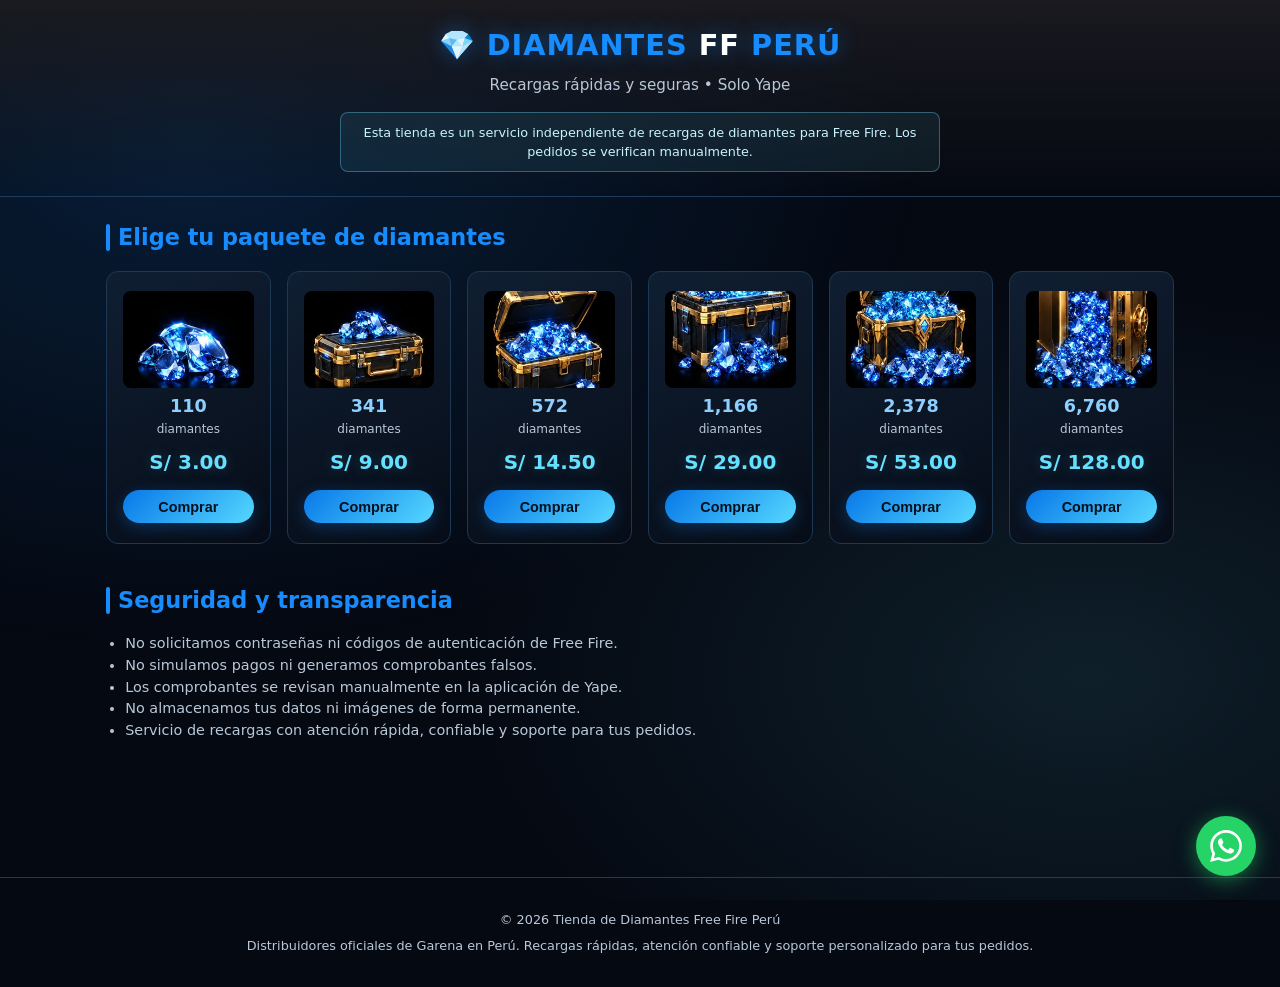
<file: index_whatsapp_asistente_(1)927181834.html>
<!DOCTYPE html>
<html lang="es">
<head>
    <meta charset="UTF-8">
    <meta name="viewport" content="width=device-width, initial-scale=1.0, maximum-scale=1.0, user-scalable=no">
    <title> GOD DIAMONDS - Perú | Recargas por Yape</title>
	<link rel="icon" type="image/png" href="god_diamonds.png"
    <meta name="description" content="Recarga diamantes de Free Fire en Perú con atención rápida y confiable. Paga con Yape, envía tu comprobante y recibe asistencia para tu recarga.">
    <style>
        :root {
            --bg-dark: #0d0d0f;
            --bg-card: #1a1a1f;
            --bg-card-hover: #222228;
            --orange: #168cff;
            --orange-light: #66e0ff;
            --orange-glow: rgba(22, 140, 255, 0.42);
            --text-primary: #ffffff;
            --text-secondary: #b0b0b8;
            --success: #00c853;
            --warning: #66e0ff;
            --danger: #ff1744;
            --border: #2a2a32;
            --radius: 12px;
            --shadow: 0 8px 24px rgba(0, 0, 0, 0.5);
        }

        * { margin: 0; padding: 0; box-sizing: border-box; }

        body {
            font-family: 'Segoe UI', system-ui, -apple-system, sans-serif;
            background: var(--bg-dark);
            color: var(--text-primary);
            line-height: 1.5;
            min-height: 100vh;
            overflow-x: hidden;
        }

        body::before {
            content: '';
            position: fixed;
            top: 0; left: 0; width: 100%; height: 100%;
            background: 
                radial-gradient(ellipse at 20% 20%, rgba(22, 140, 255, 0.12) 0%, transparent 50%),
                radial-gradient(ellipse at 80% 80%, rgba(102, 224, 255, 0.08) 0%, transparent 40%);
            pointer-events: none;
            z-index: -1;
        }

        header {
            background: linear-gradient(180deg, #1a1a1f 0%, transparent 100%);
            padding: 1.5rem 1rem;
            text-align: center;
            border-bottom: 1px solid var(--border);
        }

        .logo {
            font-size: 1.8rem;
            font-weight: 800;
            color: var(--orange);
            text-shadow: 0 0 20px var(--orange-glow);
            letter-spacing: 1px;
        }

        .logo span { color: var(--text-primary); }

        .subtitle {
            color: var(--text-secondary);
            font-size: 0.95rem;
            margin-top: 0.4rem;
        }

        .disclaimer-top {
            background: rgba(102, 224, 255, 0.10);
            border: 1px solid rgba(102, 224, 255, 0.32);
            color: #9beaff;
            padding: 0.6rem 1rem;
            border-radius: 8px;
            font-size: 0.8rem;
            margin: 1rem auto 0;
            max-width: 600px;
        }

        .container {
            max-width: 1100px;
            margin: 0 auto;
            padding: 1.5rem 1rem 6rem;
        }

        section { margin-bottom: 2.5rem; }

        h2 {
            font-size: 1.4rem;
            margin-bottom: 1rem;
            color: var(--orange);
            display: flex;
            align-items: center;
            gap: 0.5rem;
        }

        h2::before {
            content: '';
            width: 4px;
            height: 1.2em;
            background: var(--orange);
            border-radius: 2px;
        }

        .packages-grid {
            display: grid;
            grid-template-columns: repeat(auto-fit, minmax(160px, 1fr));
            gap: 1rem;
        }

        .package-card {
            background: var(--bg-card);
            border: 1px solid var(--border);
            border-radius: var(--radius);
            padding: 1.2rem 1rem;
            text-align: center;
            transition: all 0.25s ease;
            position: relative;
            overflow: hidden;
            cursor: pointer;
        }

        .package-card::before {
            content: '';
            position: absolute;
            top: 0; left: 0; right: 0;
            height: 3px;
            background: linear-gradient(90deg, transparent, #168cff, #66e0ff, transparent);
            opacity: 0;
            transition: opacity 0.25s;
        }

        .package-card:hover {
            border-color: var(--orange);
            background: var(--bg-card-hover);
            box-shadow: 0 0 20px var(--orange-glow);
            transform: translateY(-3px);
        }

        .package-card:hover::before { opacity: 1; }

        
        .package-art {
            width: 100%;
            aspect-ratio: 1.35 / 1;
            margin: 0 auto 0.35rem;
            background-size: cover;
            background-position: center;
            background-repeat: no-repeat;
            border-radius: 8px;
        }


        .package-amount {
            font-size: 1.1rem;
            font-weight: 700;
            color: #4fc3f7;
        }

        .package-label {
            font-size: 0.75rem;
            color: var(--text-secondary);
            margin-bottom: 0.6rem;
        }

        .package-price {
            font-size: 1.25rem;
            font-weight: 700;
            color: var(--orange);
            margin-bottom: 0.8rem;
        }

        .btn-buy {
            background: linear-gradient(135deg, #168cff, #66e0ff);
            color: white;
            border: none;
            padding: 0.55rem 1.2rem;
            border-radius: 25px;
            font-weight: 600;
            font-size: 0.9rem;
            cursor: pointer;
            width: 100%;
            transition: all 0.2s;
            box-shadow: 0 4px 12px rgba(22, 140, 255, 0.35);
        }

        .btn-buy:hover {
            background: linear-gradient(135deg, #66e0ff, #168cff);
            transform: scale(1.03);
        }

        .order-section {
            display: none;
            background: var(--bg-card);
            border: 1px solid var(--border);
            border-radius: var(--radius);
            padding: 1.5rem;
            box-shadow: var(--shadow);
        }

        .order-section.active {
            display: block;
            animation: fadeIn 0.3s ease;
        }

        @keyframes fadeIn {
            from { opacity: 0; transform: translateY(10px); }
            to { opacity: 1; transform: translateY(0); }
        }

        .form-group { margin-bottom: 1.1rem; }

        label {
            display: block;
            font-size: 0.85rem;
            color: var(--text-secondary);
            margin-bottom: 0.35rem;
        }

        input[type="text"] {
            width: 100%;
            padding: 0.75rem 1rem;
            background: #121215;
            border: 1px solid var(--border);
            border-radius: 8px;
            color: var(--text-primary);
            font-size: 1rem;
            transition: border-color 0.2s;
        }

        input:focus {
            outline: none;
            border-color: var(--orange);
            box-shadow: 0 0 0 3px var(--orange-glow);
        }

        .readonly-field {
            background: #1e1e24 !important;
            color: var(--orange) !important;
            font-weight: 600;
            cursor: not-allowed;
        }

        .ref-code {
            font-family: monospace;
            letter-spacing: 1px;
            color: #4fc3f7 !important;
        }

        .summary-box {
            background: #121215;
            border: 1px dashed var(--border);
            border-radius: 8px;
            padding: 1rem;
            margin: 1rem 0;
            font-size: 0.95rem;
        }

        .summary-box p { margin: 0.3rem 0; }

        .yape-section {
            background: linear-gradient(145deg, #1a1a1f, #222228);
            border: 1px solid var(--border);
            border-radius: var(--radius);
            padding: 1.5rem;
            text-align: center;
        }

        .yape-qr {
            max-width: 240px;
            width: 100%;
            height: auto;
            border-radius: 16px;
            border: 4px solid #168cff;
            box-shadow: 0 0 30px rgba(22, 140, 255, 0.4);
            margin: 1rem auto 0.8rem;
            display: block;
            background: #fff;
            padding: 10px;
        }

        .yape-amount {
            font-size: 1.8rem;
            font-weight: 800;
            color: var(--orange);
            margin: 0.5rem 0;
            text-shadow: 0 0 15px var(--orange-glow);
        }

        .yape-instructions {
            text-align: left;
            background: #121215;
            padding: 1rem;
            border-radius: 8px;
            margin-top: 1rem;
            font-size: 0.9rem;
        }

        .yape-instructions ol {
            padding-left: 1.3rem;
            margin: 0.5rem 0;
        }

        .yape-instructions li { margin-bottom: 0.4rem; }

        .alert-box {
            background: rgba(102, 224, 255, 0.10);
            border-left: 4px solid var(--warning);
            padding: 0.9rem 1rem;
            border-radius: 0 8px 8px 0;
            margin: 1rem 0;
            font-size: 0.9rem;
            color: #b9efff;
        }

        .btn {
            display: inline-flex;
            align-items: center;
            justify-content: center;
            gap: 0.4rem;
            padding: 0.7rem 1.3rem;
            border: none;
            border-radius: 25px;
            font-weight: 600;
            font-size: 0.95rem;
            cursor: pointer;
            transition: all 0.2s;
            text-decoration: none;
            color: white;
        }

        .btn-primary {
            background: linear-gradient(135deg, #168cff, #66e0ff);
            box-shadow: 0 4px 15px rgba(22, 140, 255, 0.35);
        }

        .btn-primary:hover {
            transform: translateY(-2px);
            box-shadow: 0 6px 20px rgba(22, 140, 255, 0.45);
        }

        .btn-whatsapp {
            background: linear-gradient(135deg, #25D366, #128C7E);
            box-shadow: 0 4px 15px rgba(37, 211, 102, 0.3);
        }

        .btn-whatsapp:hover {
            transform: translateY(-2px);
            box-shadow: 0 6px 20px rgba(37, 211, 102, 0.4);
        }

        .btn-secondary {
            background: #2a2a32;
            border: 1px solid var(--border);
        }

        .btn-secondary:hover { background: #33333c; }

        .actions-row {
            display: flex;
            flex-wrap: wrap;
            gap: 0.7rem;
            margin-top: 1.2rem;
        }

        .error-msg {
            color: var(--danger);
            font-size: 0.85rem;
            margin-top: 0.3rem;
            display: none;
        }

        .error-msg.show { display: block; }

        .float-whatsapp {
            position: fixed;
            bottom: 24px;
            right: 24px;
            width: 60px;
            height: 60px;
            background: #25D366;
            border-radius: 50%;
            display: flex;
            align-items: center;
            justify-content: center;
            box-shadow: 0 4px 20px rgba(37, 211, 102, 0.5);
            z-index: 999;
            transition: all 0.3s;
            text-decoration: none;
            animation: pulse 2.5s infinite;
        }

        .float-whatsapp:hover {
            transform: scale(1.1);
            box-shadow: 0 6px 25px rgba(37, 211, 102, 0.6);
        }

        .float-whatsapp svg {
            width: 32px;
            height: 32px;
            fill: white;
        }

        @keyframes pulse {
            0% { box-shadow: 0 0 0 0 rgba(37, 211, 102, 0.5); }
            70% { box-shadow: 0 0 0 12px rgba(37, 211, 102, 0); }
            100% { box-shadow: 0 0 0 0 rgba(37, 211, 102, 0); }
        }

        footer {
            text-align: center;
            padding: 2rem 1rem;
            border-top: 1px solid var(--border);
            color: var(--text-secondary);
            font-size: 0.8rem;
        }

        footer a { color: var(--orange); text-decoration: none; }

        @media (max-width: 600px) {
            .packages-grid { grid-template-columns: repeat(2, 1fr); }
            .logo { font-size: 1.5rem; }
            .yape-amount { font-size: 1.5rem; }
            .actions-row { flex-direction: column; }
            .actions-row .btn { width: 100%; }
            .float-whatsapp {
                width: 54px;
                height: 54px;
                bottom: 18px;
                right: 18px;
            }
        }

        @media (max-width: 380px) {
            .packages-grid { grid-template-columns: 1fr; }
        }

        .packages-section.hidden { display: none; }

        .back-link {
            display: inline-flex;
            align-items: center;
            justify-content: center;
            gap: 0.55rem;
            color: #ffffff;
            background: linear-gradient(135deg, #34343d, #24242b);
            border: 2px solid var(--orange);
            border-radius: 12px;
            font-size: 1.05rem;
            font-weight: 750;
            margin-bottom: 1.25rem;
            cursor: pointer;
            padding: 0.9rem 1.25rem;
            min-height: 52px;
            box-shadow: 0 4px 16px rgba(22, 140, 255, 0.22);
            transition: transform 0.2s ease, background 0.2s ease, box-shadow 0.2s ease;
        }

        .back-link:hover {
            color: #ffffff;
            background: linear-gradient(135deg, #168cff, #66e0ff);
            transform: translateY(-1px);
            box-shadow: 0 6px 20px var(--orange-glow);
        }

        .back-link:focus-visible {
            outline: 3px solid #ffffff;
            outline-offset: 3px;
        }

        /* Identidad visual azul/celeste, negro y blanco */
        :root {
            --bg-dark: #050912;
            --bg-card: #0d1726;
            --bg-card-hover: #12243a;
            --border: #1e3b59;
            --text-secondary: #b9c8d8;
        }
        body::before {
            background:
                radial-gradient(ellipse at 15% 15%, rgba(22, 140, 255, 0.16) 0%, transparent 48%),
                radial-gradient(ellipse at 85% 75%, rgba(102, 224, 255, 0.10) 0%, transparent 42%);
        }
        .package-card {
            background: linear-gradient(155deg, rgba(16, 31, 51, .98), rgba(7, 13, 24, .98));
            border-color: #1d3855;
        }
        .package-card:hover {
            border-color: #66e0ff;
            box-shadow: 0 0 24px rgba(22, 140, 255, .28);
        }
        .package-price, .yape-amount {
            color: #66e0ff;
            text-shadow: 0 0 14px rgba(102, 224, 255, .22);
        }
        .package-amount { color: #8dcfff; }
        .btn-buy, .btn-primary {
            background: linear-gradient(135deg, #0878e8, #55d8ff);
            color: #04101e;
            box-shadow: 0 4px 16px rgba(22, 140, 255, .28);
        }
        .btn-buy:hover, .btn-primary:hover {
            background: linear-gradient(135deg, #55d8ff, #168cff);
            box-shadow: 0 6px 22px rgba(22, 140, 255, .4);
        }
        .disclaimer-top, .alert-box {
            background: rgba(102, 224, 255, .08);
            border-color: rgba(102, 224, 255, .35);
            color: #c9f3ff;
        }
        .yape-section { border-color: #244663; }
        .yape-qr { border-color: #168cff; box-shadow: 0 0 26px rgba(22, 140, 255, .3); }
        .back-link { border-color: #168cff; box-shadow: 0 4px 16px rgba(22, 140, 255, .22); }
        .back-link:hover { background: linear-gradient(135deg, #0878e8, #55d8ff); color: #04101e; }
        input:focus { border-color: #66e0ff; box-shadow: 0 0 0 3px rgba(22, 140, 255, .22); }
        footer a { color: #66e0ff; }
    </style>
</head>
<body>

    <header>
        <div class="logo">💎 DIAMANTES <span>FF</span> PERÚ</div>
        <p class="subtitle">Recargas rápidas y seguras • Solo Yape</p>
        <div class="disclaimer-top">
            Esta tienda es un servicio independiente de recargas de diamantes para Free Fire. Los pedidos se verifican manualmente.
        </div>
    </header>

    <div class="container">

        <!-- PAQUETES -->
        <section class="packages-section" id="packagesSection">
            <h2>Elige tu paquete de diamantes</h2>
            <div class="packages-grid" id="packagesGrid"></div>
        </section>

        <!-- PEDIDO -->
        <section class="order-section" id="orderSection">
            <button class="back-link" onclick="volverAPaquetes()">← Volver a los paquetes</button>

            <h2>Completa tu pedido</h2>

            <form id="orderForm" onsubmit="return false;">
                <div class="form-group">
                    <label>Paquete seleccionado</label>
                    <input type="text" id="pkgName" class="readonly-field" readonly>
                </div>

                <div class="form-group">
                    <label>Precio a pagar</label>
                    <input type="text" id="pkgPrice" class="readonly-field" readonly>
                </div>

                <div class="form-group">
                    <label>Código de referencia del pedido</label>
                    <input type="text" id="refCode" class="readonly-field ref-code" readonly>
                </div>

                <div class="form-group">
                    <label for="playerId">ID de jugador de Free Fire *</label>
                    <input type="text" id="playerId" placeholder="Ej: 1234567890" maxlength="20" required>
                    <div class="error-msg" id="errorPlayerId">Por favor ingresa tu ID de jugador.</div>
                </div>

                <div class="form-group">
                    <label for="clientName">Nombre (opcional)</label>
                    <input type="text" id="clientName" placeholder="Tu nombre o apodo" maxlength="40">
                </div>

                <!-- Resumen limpio (sin estado de imagen) -->
                <div class="summary-box" id="summaryBox">
                    <p><strong>Resumen del pedido</strong></p>
                    <p>Paquete: <span id="sumPkg">—</span></p>
                    <p>Precio: <span id="sumPrice">—</span></p>
                    <p>ID jugador: <span id="sumId">—</span></p>
                    <p>Nombre: <span id="sumName">—</span></p>
                    <p>Referencia: <span id="sumRef">—</span></p>
                </div>

                <div class="actions-row">
                    <button type="button" class="btn btn-secondary" onclick="limpiarFormulario()">🗑 Limpiar formulario</button>
                    <button type="button" class="btn btn-primary" onclick="confirmarDatos()">Continuar al pago →</button>
                </div>
            </form>

            <!-- PAGO CON YAPE (solo instrucciones + QR + número) -->
            <div id="yapeBlock" style="display:none; margin-top:2rem;">
                <h2>Paga de forma sencilla con Yape</h2>
                <div class="yape-section">
                    <!-- 
                        IMPORTANTE: 
                        Guarda la imagen del QR como: qr-yape.png
                        en la misma carpeta que este archivo index.html
                    -->
                    <img src="[data-uri]" 
                         alt="QR de Yape - Paga aquí" 
                         class="yape-qr"
                         onerror="this.style.display='none'; document.getElementById('qrFallback').style.display='block';">
                    
                    <div id="qrFallback" style="display:none; padding:2rem; background:#fff; color:#333; border-radius:16px; margin:1rem auto; max-width:240px; text-align:center;">
                        <p style="font-weight:bold; color:#168cff;">⚠️ No se pudo cargar el QR</p>
                        <p style="font-size:0.85rem; margin-top:0.5rem;">Recarga la página e inténtalo de nuevo.</p>
                    </div>
<p style="color:var(--text-secondary); margin-top:0.5rem;">Importe exacto a pagar:</p>
                    <div class="yape-amount" id="yapeAmount">S/ 0.00</div>

                    <div class="yape-instructions">
                        <strong>Instrucciones:</strong>
                        <ol>
                            <li>Abre la app de <strong>Yape</strong> en tu celular.</li>
                            <li>Escanea el código QR de arriba para realizar el pago.</li>
                            <li>Ingresa <strong>exactamente</strong> el monto indicado.</li>
                            <li>Confirma el pago y toma una captura de pantalla del comprobante.</li>
                            <li>Envía la captura por WhatsApp junto con tu ID de jugador.</li>
                        </ol>
                        <p style="margin-top:0.6rem; color:#9beaff;">⚠️ Verifica que el importe enviado coincida exactamente con el precio del paquete.</p>
                    </div>

                    <div class="alert-box">
                        Si es tu primera vez comprando diamantes con nosotros, te recomendamos tomar una captura de pantalla del comprobante de pago de Yape y verificar que corresponda al monto pagado. Luego, envía la captura por WhatsApp junto con la cantidad de diamantes que solicitaste y tu ID de jugador. Así podremos revisar tu pedido y coordinar la recarga. (Es obligatorio enviar la evidencia del pago por WhatsApp, junto con el comprobante, la cantidad de diamantes solicitada y tu ID de jugador.)
                    </div>
                </div>

                <!-- Solo botón de enviar pedido -->
                <div class="actions-row" style="margin-top:1.5rem;">
                    <a href="#" class="btn btn-whatsapp" id="btnSendOrder" onclick="enviarPedidoWhatsApp(event)">
                        📱 Enviar pedido por WhatsApp
                    </a>
                    <a href="https://wa.me/51927181834?text=Hola%2C%20tengo%20una%20duda%20sobre%20las%20recargas%20de%20diamantes%20de%20Free%20Fire." class="btn btn-secondary" target="_blank" rel="noopener noreferrer">
                        💬 ¿Tienes dudas? Habla con el asistente
                    </a>
                </div>

                <p style="font-size:0.8rem; color:var(--text-secondary); margin-top:1rem;">
                    Al pulsar el botón se abrirá WhatsApp con un mensaje prellenado. Debes pulsar el botón de <strong>enviar</strong> dentro de WhatsApp y adjuntar manualmente la captura de tu pago.
                </p>
            </div>
        </section>

        <!-- Seguridad -->
        <section>
            <h2>Seguridad y transparencia</h2>
            <ul style="color:var(--text-secondary); font-size:0.9rem; padding-left:1.2rem;">
                <li>No solicitamos contraseñas ni códigos de autenticación de Free Fire.</li>
                <li>No simulamos pagos ni generamos comprobantes falsos.</li>
                <li>Los comprobantes se revisan manualmente en la aplicación de Yape.</li>
                <li>No almacenamos tus datos ni imágenes de forma permanente.</li>
                <li>Servicio de recargas con atención rápida, confiable y soporte para tus pedidos.</li>
            </ul>
        </section>
    </div>

    <!-- Botón flotante WhatsApp -->
    <a href="https://whatsapp.com/channel/0029Vb8u50G6mYPQ73mMgI08" 
       class="float-whatsapp" 
       target="_blank" 
       rel="noopener noreferrer"
       title="Únete al canal oficial de WhatsApp">
        <svg viewBox="0 0 24 24" xmlns="http://www.w3.org/2000/svg">
            <path d="M17.472 14.382c-.297-.149-1.758-.867-2.03-.967-.273-.099-.471-.148-.67.15-.197.297-.767.966-.94 1.164-.173.199-.347.223-.644.075-.297-.15-1.255-.463-2.39-1.475-.883-.788-1.48-1.761-1.653-2.059-.173-.297-.018-.458.13-.606.134-.133.298-.347.446-.52.149-.174.198-.298.298-.497.099-.198.05-.371-.025-.52-.075-.149-.669-1.612-.916-2.207-.242-.579-.487-.5-.669-.51-.173-.008-.371-.01-.57-.01-.198 0-.52.074-.792.372-.272.297-1.04 1.016-1.04 2.479 0 1.462 1.065 2.875 1.213 3.074.149.198 2.096 3.2 5.077 4.487.709.306 1.262.489 1.694.625.712.227 1.36.195 1.871.118.571-.085 1.758-.719 2.006-1.413.248-.694.248-1.289.173-1.413-.074-.124-.272-.198-.57-.347m-5.421 7.403h-.004a9.87 9.87 0 01-5.031-1.378l-.361-.214-3.741.982.998-3.648-.235-.374a9.86 9.86 0 01-1.51-5.26c.001-5.45 4.436-9.884 9.888-9.884 2.64 0 5.122 1.03 6.988 2.898a9.825 9.825 0 012.893 6.994c-.003 5.45-4.435 9.884-9.85 9.884m8.413-18.297A11.815 11.815 0 0012.05 0C5.495 0 .16 5.335.157 11.892c0 2.096.547 4.142 1.588 5.945L.057 24l6.305-1.654a11.882 11.882 0 005.683 1.448h.005c6.554 0 11.89-5.335 11.893-11.893a11.821 11.821 0 00-3.48-8.413z"/>
        </svg>
    </a>

    <footer>
        <p>© 2026 Tienda de Diamantes Free Fire Perú</p>
        <p style="margin-top:0.4rem;">Distribuidores oficiales de Garena en Perú. Recargas rápidas, atención confiable y soporte personalizado para tus pedidos.</p>
    </footer>

    <script>
        const PACKAGES = [
            { id: 1, diamonds: "110", price: "3.00", label: "110 diamantes", art: 0 },
            { id: 2, diamonds: "341", price: "9.00", label: "341 diamantes", art: 1 },
            { id: 3, diamonds: "572", price: "14.50", label: "572 diamantes", art: 2 },
            { id: 4, diamonds: "1,166", price: "29.00", label: "1,166 diamantes", art: 3 },
            { id: 5, diamonds: "2,378", price: "53.00", label: "2,378 diamantes", art: 4 },
            { id: 6, diamonds: "6,760", price: "128.00", label: "6,760 diamantes", art: 5 }
        ];

        const PACKAGE_ART = [
            "[data-uri]",
            "[data-uri]",
            "[data-uri]",
            "[data-uri]",
            "[data-uri]",
            "[data-uri]"
        ];

        const WHATSAPP_NUMBER = "51927181834";

        let currentOrder = {
            package: null,
            playerId: "",
            clientName: "",
            refCode: ""
        };

        function renderPackages() {
            const grid = document.getElementById("packagesGrid");
            grid.innerHTML = "";
            PACKAGES.forEach(pkg => {
                const card = document.createElement("div");
                card.className = "package-card";
                card.innerHTML = `
                    <div class="package-art" role="img" aria-label="Imagen de diamantes y caja" style="background-image: url('${PACKAGE_ART[pkg.art]}')"></div>
                    <div class="package-amount">${pkg.diamonds}</div>
                    <div class="package-label">diamantes</div>
                    <div class="package-price">S/ ${pkg.price}</div>
                    <button class="btn-buy" onclick="seleccionarPaquete(${pkg.id})">Comprar</button>
                `;
                grid.appendChild(card);
            });
        }

        function seleccionarPaquete(id) {
            const pkg = PACKAGES.find(p => p.id === id);
            if (!pkg) return;

            currentOrder.package = pkg;
            currentOrder.refCode = generarCodigoReferencia();

            document.getElementById("packagesSection").classList.add("hidden");
            document.getElementById("orderSection").classList.add("active");
            document.getElementById("yapeBlock").style.display = "none";

            document.getElementById("pkgName").value = pkg.label;
            document.getElementById("pkgPrice").value = "S/ " + pkg.price;
            document.getElementById("refCode").value = currentOrder.refCode;
            document.getElementById("playerId").value = "";
            document.getElementById("clientName").value = "";
            document.getElementById("errorPlayerId").classList.remove("show");

            actualizarResumen();
            document.getElementById("orderSection").scrollIntoView({ behavior: "smooth" });
        }

        function generarCodigoReferencia() {
            const fecha = new Date();
            const y = fecha.getFullYear().toString().slice(-2);
            const m = String(fecha.getMonth() + 1).padStart(2, "0");
            const d = String(fecha.getDate()).padStart(2, "0");
            const h = String(fecha.getHours()).padStart(2, "0");
            const min = String(fecha.getMinutes()).padStart(2, "0");
            const rand = Math.floor(Math.random() * 9000 + 1000);
            return `FF${y}${m}${d}${h}${min}-${rand}`;
        }

        function actualizarResumen() {
            if (!currentOrder.package) return;
            document.getElementById("sumPkg").textContent = currentOrder.package.label;
            document.getElementById("sumPrice").textContent = "S/ " + currentOrder.package.price;
            document.getElementById("sumId").textContent = currentOrder.playerId || "—";
            document.getElementById("sumName").textContent = currentOrder.clientName || "No proporcionado";
            document.getElementById("sumRef").textContent = currentOrder.refCode;
        }

        function confirmarDatos() {
            const playerId = document.getElementById("playerId").value.trim();
            const clientName = document.getElementById("clientName").value.trim();

            if (!playerId) {
                document.getElementById("errorPlayerId").classList.add("show");
                document.getElementById("playerId").focus();
                return;
            }
            document.getElementById("errorPlayerId").classList.remove("show");

            currentOrder.playerId = playerId;
            currentOrder.clientName = clientName;
            actualizarResumen();

            document.getElementById("yapeAmount").textContent = "S/ " + currentOrder.package.price;
            document.getElementById("yapeBlock").style.display = "block";
            document.getElementById("yapeBlock").scrollIntoView({ behavior: "smooth" });
        }

        function limpiarFormulario() {
            document.getElementById("playerId").value = "";
            document.getElementById("clientName").value = "";
            document.getElementById("errorPlayerId").classList.remove("show");
            currentOrder.playerId = "";
            currentOrder.clientName = "";
            actualizarResumen();
            document.getElementById("yapeBlock").style.display = "none";
        }

        function volverAPaquetes() {
            document.getElementById("orderSection").classList.remove("active");
            document.getElementById("packagesSection").classList.remove("hidden");
            document.getElementById("yapeBlock").style.display = "none";
            currentOrder = { package: null, playerId: "", clientName: "", refCode: "" };
            window.scrollTo({ top: 0, behavior: "smooth" });
        }

        function enviarPedidoWhatsApp(e) {
            e.preventDefault();
            if (!currentOrder.package || !currentOrder.playerId) {
                alert("Completa primero los datos del pedido.");
                return;
            }

            let mensaje = `*NUEVO PEDIDO DE DIAMANTES*\n\n`;
            mensaje += `📋 *Código de referencia:* ${currentOrder.refCode}\n`;
            mensaje += `💎 *Paquete:* ${currentOrder.package.label}\n`;
            mensaje += `💰 *Precio:* S/ ${currentOrder.package.price}\n`;
            mensaje += `🎮 *ID de jugador:* ${currentOrder.playerId}\n`;
            if (currentOrder.clientName) {
                mensaje += `👤 *Nombre:* ${currentOrder.clientName}\n`;
            }
            mensaje += `\n📸 Enviaré la captura del comprobante de Yape en el siguiente mensaje.`;

            const url = `https://wa.me/${WHATSAPP_NUMBER}?text=${encodeURIComponent(mensaje)}`;
            window.open(url, "_blank");
        }

        document.addEventListener("DOMContentLoaded", function() {
            renderPackages();

            document.getElementById("playerId").addEventListener("input", function() {
                currentOrder.playerId = this.value.trim();
                actualizarResumen();
            });
            document.getElementById("clientName").addEventListener("input", function() {
                currentOrder.clientName = this.value.trim();
                actualizarResumen();
            });
        });
    </script>
</body>
</html>
</file>
<file: css/style.css>
:root {
            --bg-dark: #0d0d0f;
            --bg-card: #1a1a1f;
            --bg-card-hover: #222228;
            --orange: #168cff;
            --orange-light: #66e0ff;
            --orange-glow: rgba(22, 140, 255, 0.42);
            --text-primary: #ffffff;
            --text-secondary: #b0b0b8;
            --success: #00c853;
            --warning: #66e0ff;
            --danger: #ff1744;
            --border: #2a2a32;
            --radius: 12px;
            --shadow: 0 8px 24px rgba(0, 0, 0, 0.5);
        }
 
        * { margin: 0; padding: 0; box-sizing: border-box; }

        body {
            font-family: 'Segoe UI', system-ui, -apple-system, sans-serif;
            background: var(--bg-dark);
            color: var(--text-primary);
            line-height: 1.5;
            min-height: 100vh;
            overflow-x: hidden;
        }

        body::before {
            content: '';
            position: fixed;
            top: 0; left: 0; width: 100%; height: 100%;
            background: 
                radial-gradient(ellipse at 20% 20%, rgba(22, 140, 255, 0.12) 0%, transparent 50%),
                radial-gradient(ellipse at 80% 80%, rgba(102, 224, 255, 0.08) 0%, transparent 40%);
            pointer-events: none;
            z-index: -1;
        }

        header {
            background: linear-gradient(180deg, #1a1a1f 0%, transparent 100%);
            padding: 1.5rem 1rem;
            text-align: center;
            border-bottom: 1px solid var(--border);
        }

        .logo {
            font-size: 1.8rem;
            font-weight: 800;
            color: var(--orange);
            text-shadow: 0 0 20px var(--orange-glow);
            letter-spacing: 1px;
        }

        .logo span { color: var(--text-primary); }

        .subtitle {
            color: var(--text-secondary);
            font-size: 0.95rem;
            margin-top: 0.4rem;
        }

        .disclaimer-top {
            background: rgba(102, 224, 255, 0.10);
            border: 1px solid rgba(102, 224, 255, 0.32);
            color: #9beaff;
            padding: 0.6rem 1rem;
            border-radius: 8px;
            font-size: 0.8rem;
            margin: 1rem auto 0;
            max-width: 600px;
        }

        .container {
            max-width: 1100px;
            margin: 0 auto;
            padding: 1.5rem 1rem 6rem;
        }

        section { margin-bottom: 2.5rem; }

        h2 {
            font-size: 1.4rem;
            margin-bottom: 1rem;
            color: var(--orange);
            display: flex;
            align-items: center;
            gap: 0.5rem;
        }

        h2::before {
            content: '';
            width: 4px;
            height: 1.2em;
            background: var(--orange);
            border-radius: 2px;
        }

        .packages-grid {
            display: grid;
            grid-template-columns: repeat(auto-fit, minmax(160px, 1fr));
            gap: 1rem;
        }

        .package-card {
            background: var(--bg-card);
            border: 1px solid var(--border);
            border-radius: var(--radius);
            padding: 1.2rem 1rem;
            text-align: center;
            transition: all 0.25s ease;
            position: relative;
            overflow: hidden;
            cursor: pointer;
        }

        .package-card::before {
            content: '';
            position: absolute;
            top: 0; left: 0; right: 0;
            height: 3px;
            background: linear-gradient(90deg, transparent, #168cff, #66e0ff, transparent);
            opacity: 0;
            transition: opacity 0.25s;
        }

        .package-card:hover {
            border-color: var(--orange);
            background: var(--bg-card-hover);
            box-shadow: 0 0 20px var(--orange-glow);
            transform: translateY(-3px);
        }

        .package-card:hover::before { opacity: 1; }

        
        .package-art {
            width: 100%;
            aspect-ratio: 1.35 / 1;
            margin: 0 auto 0.35rem;
            background-size: cover;
            background-position: center;
            background-repeat: no-repeat;
            border-radius: 8px;
        }


        .package-amount {
            font-size: 1.1rem;
            font-weight: 700;
            color: #4fc3f7;
        }

        .package-label {
            font-size: 0.75rem;
            color: var(--text-secondary);
            margin-bottom: 0.6rem;
        }

        .package-price {
            font-size: 1.25rem;
            font-weight: 700;
            color: var(--orange);
            margin-bottom: 0.8rem;
        }

        .btn-buy {
            background: linear-gradient(135deg, #168cff, #66e0ff);
            color: white;
            border: none;
            padding: 0.55rem 1.2rem;
            border-radius: 25px;
            font-weight: 600;
            font-size: 0.9rem;
            cursor: pointer;
            width: 100%;
            transition: all 0.2s;
            box-shadow: 0 4px 12px rgba(22, 140, 255, 0.35);
        }

        .btn-buy:hover {
            background: linear-gradient(135deg, #66e0ff, #168cff);
            transform: scale(1.03);
        }

        .order-section {
            display: none;
            background: var(--bg-card);
            border: 1px solid var(--border);
            border-radius: var(--radius);
            padding: 1.5rem;
            box-shadow: var(--shadow);
        }

        .order-section.active {
            display: block;
            animation: fadeIn 0.3s ease;
        }

        @keyframes fadeIn {
            from { opacity: 0; transform: translateY(10px); }
            to { opacity: 1; transform: translateY(0); }
        }

        .form-group { margin-bottom: 1.1rem; }

        label {
            display: block;
            font-size: 0.85rem;
            color: var(--text-secondary);
            margin-bottom: 0.35rem;
        }

        input[type="text"] {
            width: 100%;
            padding: 0.75rem 1rem;
            background: #121215;
            border: 1px solid var(--border);
            border-radius: 8px;
            color: var(--text-primary);
            font-size: 1rem;
            transition: border-color 0.2s;
        }

        input:focus {
            outline: none;
            border-color: var(--orange);
            box-shadow: 0 0 0 3px var(--orange-glow);
        }

        .readonly-field {
            background: #1e1e24 !important;
            color: var(--orange) !important;
            font-weight: 600;
            cursor: not-allowed;
        }

        .ref-code {
            font-family: monospace;
            letter-spacing: 1px;
            color: #4fc3f7 !important;
        }

        .summary-box {
            background: #121215;
            border: 1px dashed var(--border);
            border-radius: 8px;
            padding: 1rem;
            margin: 1rem 0;
            font-size: 0.95rem;
        }

        .summary-box p { margin: 0.3rem 0; }

        .yape-section {
            background: linear-gradient(145deg, #1a1a1f, #222228);
            border: 1px solid var(--border);
            border-radius: var(--radius);
            padding: 1.5rem;
            text-align: center;
        }

        .yape-qr {
            max-width: 240px;
            width: 100%;
            height: auto;
            border-radius: 16px;
            border: 4px solid #168cff;
            box-shadow: 0 0 30px rgba(22, 140, 255, 0.4);
            margin: 1rem auto 0.8rem;
            display: block;
            background: #fff;
            padding: 10px;
        }

        .yape-amount {
            font-size: 1.8rem;
            font-weight: 800;
            color: var(--orange);
            margin: 0.5rem 0;
            text-shadow: 0 0 15px var(--orange-glow);
        }

        .yape-instructions {
            text-align: left;
            background: #121215;
            padding: 1rem;
            border-radius: 8px;
            margin-top: 1rem;
            font-size: 0.9rem;
        }

        .yape-instructions ol {
            padding-left: 1.3rem;
            margin: 0.5rem 0;
        }

        .yape-instructions li { margin-bottom: 0.4rem; }

        .alert-box {
            background: rgba(102, 224, 255, 0.10);
            border-left: 4px solid var(--warning);
            padding: 0.9rem 1rem;
            border-radius: 0 8px 8px 0;
            margin: 1rem 0;
            font-size: 0.9rem;
            color: #b9efff;
        }

        .btn {
            display: inline-flex;
            align-items: center;
            justify-content: center;
            gap: 0.4rem;
            padding: 0.7rem 1.3rem;
            border: none;
            border-radius: 25px;
            font-weight: 600;
            font-size: 0.95rem;
            cursor: pointer;
            transition: all 0.2s;
            text-decoration: none;
            color: white;
        }

        .btn-primary {
            background: linear-gradient(135deg, #168cff, #66e0ff);
            box-shadow: 0 4px 15px rgba(22, 140, 255, 0.35);
        }

        .btn-primary:hover {
            transform: translateY(-2px);
            box-shadow: 0 6px 20px rgba(22, 140, 255, 0.45);
        }

        .btn-whatsapp {
            background: linear-gradient(135deg, #25D366, #128C7E);
            box-shadow: 0 4px 15px rgba(37, 211, 102, 0.3);
        }

        .btn-whatsapp:hover {
            transform: translateY(-2px);
            box-shadow: 0 6px 20px rgba(37, 211, 102, 0.4);
        }

        .btn-secondary {
            background: #2a2a32;
            border: 1px solid var(--border);
        }

        .btn-secondary:hover { background: #33333c; }

        .actions-row {
            display: flex;
            flex-wrap: wrap;
            gap: 0.7rem;
            margin-top: 1.2rem;
        }

        .error-msg {
            color: var(--danger);
            font-size: 0.85rem;
            margin-top: 0.3rem;
            display: none;
        }

        .error-msg.show { display: block; }

        .float-whatsapp {
            position: fixed;
            bottom: 24px;
            right: 24px;
            width: 60px;
            height: 60px;
            background: #25D366;
            border-radius: 50%;
            display: flex;
            align-items: center;
            justify-content: center;
            box-shadow: 0 4px 20px rgba(37, 211, 102, 0.5);
            z-index: 999;
            transition: all 0.3s;
            text-decoration: none;
            animation: pulse 2.5s infinite;
        }

        .float-whatsapp:hover {
            transform: scale(1.1);
            box-shadow: 0 6px 25px rgba(37, 211, 102, 0.6);
        }

        .float-whatsapp svg {
            width: 32px;
            height: 32px;
            fill: white;
        }

        @keyframes pulse {
            0% { box-shadow: 0 0 0 0 rgba(37, 211, 102, 0.5); }
            70% { box-shadow: 0 0 0 12px rgba(37, 211, 102, 0); }
            100% { box-shadow: 0 0 0 0 rgba(37, 211, 102, 0); }
        }

        footer {
            text-align: center;
            padding: 2rem 1rem;
            border-top: 1px solid var(--border);
            color: var(--text-secondary);
            font-size: 0.8rem;
        }

        footer a { color: var(--orange); text-decoration: none; }

        @media (max-width: 600px) {
            .packages-grid { grid-template-columns: repeat(2, 1fr); }
            .logo { font-size: 1.5rem; }
            .yape-amount { font-size: 1.5rem; }
            .actions-row { flex-direction: column; }
            .actions-row .btn { width: 100%; }
            .float-whatsapp {
                width: 54px;
                height: 54px;
                bottom: 18px;
                right: 18px;
            }
        }

        @media (max-width: 380px) {
            .packages-grid { grid-template-columns: 1fr; }
        }

        .packages-section.hidden { display: none; }

        .back-link {
            display: inline-flex;
            align-items: center;
            justify-content: center;
            gap: 0.55rem;
            color: #ffffff;
            background: linear-gradient(135deg, #34343d, #24242b);
            border: 2px solid var(--orange);
            border-radius: 12px;
            font-size: 1.05rem;
            font-weight: 750;
            margin-bottom: 1.25rem;
            cursor: pointer;
            padding: 0.9rem 1.25rem;
            min-height: 52px;
            box-shadow: 0 4px 16px rgba(22, 140, 255, 0.22);
            transition: transform 0.2s ease, background 0.2s ease, box-shadow 0.2s ease;
        }

        .back-link:hover {
            color: #ffffff;
            background: linear-gradient(135deg, #168cff, #66e0ff);
            transform: translateY(-1px);
            box-shadow: 0 6px 20px var(--orange-glow);
        }

        .back-link:focus-visible {
            outline: 3px solid #ffffff;
            outline-offset: 3px;
        }

        /* Identidad visual azul/celeste, negro y blanco */
        :root {
            --bg-dark: #050912;
            --bg-card: #0d1726;
            --bg-card-hover: #12243a;
            --border: #1e3b59;
            --text-secondary: #b9c8d8;
        }
        body::before {
            background:
                radial-gradient(ellipse at 15% 15%, rgba(22, 140, 255, 0.16) 0%, transparent 48%),
                radial-gradient(ellipse at 85% 75%, rgba(102, 224, 255, 0.10) 0%, transparent 42%);
        }
        .package-card {
            background: linear-gradient(155deg, rgba(16, 31, 51, .98), rgba(7, 13, 24, .98));
            border-color: #1d3855;
        }
        .package-card:hover {
            border-color: #66e0ff;
            box-shadow: 0 0 24px rgba(22, 140, 255, .28);
        }
        .package-price, .yape-amount {
            color: #66e0ff;
            text-shadow: 0 0 14px rgba(102, 224, 255, .22);
        }
        .package-amount { color: #8dcfff; }
        .btn-buy, .btn-primary {
            background: linear-gradient(135deg, #0878e8, #55d8ff);
            color: #04101e;
            box-shadow: 0 4px 16px rgba(22, 140, 255, .28);
        }
        .btn-buy:hover, .btn-primary:hover {
            background: linear-gradient(135deg, #55d8ff, #168cff);
            box-shadow: 0 6px 22px rgba(22, 140, 255, .4);
        }
        .disclaimer-top, .alert-box {
            background: rgba(102, 224, 255, .08);
            border-color: rgba(102, 224, 255, .35);
            color: #c9f3ff;
        }
        .yape-section { border-color: #244663; }
        .yape-qr { border-color: #168cff; box-shadow: 0 0 26px rgba(22, 140, 255, .3); }
        .back-link { border-color: #168cff; box-shadow: 0 4px 16px rgba(22, 140, 255, .22); }
        .back-link:hover { background: linear-gradient(135deg, #0878e8, #55d8ff); color: #04101e; }
        input:focus { border-color: #66e0ff; box-shadow: 0 0 0 3px rgba(22, 140, 255, .22); }
        footer a { color: #66e0ff; }

        /* Renovación visual: fondos Free Fire rotativos y contenido siempre legible */
        :root {
            --bg-dark: #070b16;
            --bg-card: rgba(12, 22, 40, .91);
            --bg-card-hover: rgba(17, 35, 60, .96);
            --orange: #36b9ff;
            --orange-light: #8be5ff;
            --orange-glow: rgba(38, 174, 255, .38);
            --text-primary: #f5faff;
            --text-secondary: #bfd0e2;
            --border: rgba(99, 190, 255, .24);
            --radius: 18px;
            --shadow: 0 18px 48px rgba(0, 0, 0, .42);
        }
        body {
            background:
                radial-gradient(ellipse at 12% 5%, rgba(22, 128, 255, .18), transparent 42%),
                radial-gradient(ellipse at 90% 85%, rgba(0, 225, 255, .10), transparent 40%),
                var(--bg-dark);
        }
        header {
            background: linear-gradient(135deg, rgba(8, 18, 36, .98), rgba(10, 34, 58, .88));
            border-bottom: 1px solid rgba(102, 213, 255, .28);
            box-shadow: 0 10px 35px rgba(0,0,0,.22);
            position: relative;
            overflow: hidden;
        }
        header::after {
            content: "";
            position: absolute;
            width: 260px;
            height: 3px;
            left: 50%;
            bottom: 0;
            transform: translateX(-50%);
            background: linear-gradient(90deg, transparent, #48caff, #a6f1ff, transparent);
        }
        .logo {
            color: #75ddff;
            text-shadow: 0 0 24px rgba(44, 182, 255, .55);
            letter-spacing: 1.8px;
        }
        .logo span { color: #fff; }
        .container { max-width: 1160px; }
        h2 {
            color: #8be5ff;
            text-shadow: 0 0 18px rgba(51, 179, 255, .18);
        }
        h2::before {
            width: 5px;
            border-radius: 5px;
            background: linear-gradient(180deg, #a8f2ff, #168cff);
            box-shadow: 0 0 15px rgba(55, 190, 255, .55);
        }
        .packages-section,
        .order-section {
            position: relative;
            isolation: isolate;
            overflow: hidden;
            border-radius: 24px;
            padding: 1.35rem;
        }
        .packages-section {
            background: linear-gradient(135deg, rgba(9, 22, 42, .84), rgba(8, 14, 28, .90));
            border: 1px solid rgba(91, 191, 255, .18);
            box-shadow: var(--shadow);
        }
        .order-section {
            background: linear-gradient(135deg, rgba(9, 22, 42, .90), rgba(8, 14, 28, .94));
            border: 1px solid rgba(91, 191, 255, .24);
        }
        .ambient-gallery {
            position: absolute;
            inset: 0;
            z-index: -1;
            overflow: hidden;
            pointer-events: none;
            border-radius: inherit;
            background: #07101e;
        }
        .ambient-gallery img {
            position: absolute;
            inset: 0;
            width: 100%;
            height: 100%;
            object-fit: cover;
            object-position: center;
            opacity: 0;
            filter: saturate(1.16) brightness(1.02) contrast(1.08);
            transition: opacity 1.8s ease-in-out;
        }
        .ambient-gallery img.is-visible { opacity: .42; }
        .ambient-gallery::after {
            content: "";
            position: absolute;
            inset: 0;
            background: linear-gradient(110deg, rgba(4, 10, 22, .55), rgba(5, 14, 28, .38) 52%, rgba(4, 10, 22, .55));
        }
        .packages-section > :not(.ambient-gallery),
        .order-section > :not(.ambient-gallery) {
            position: relative;
            z-index: 1;
        }
        .package-card {
            background: linear-gradient(155deg, rgba(12, 30, 52, .94), rgba(7, 15, 29, .94));
            border: 1px solid rgba(93, 190, 255, .27);
            border-radius: 18px;
            box-shadow: 0 10px 28px rgba(0, 0, 0, .24);
            backdrop-filter: blur(5px);
        }
        .package-card:hover {
            border-color: #7ce5ff;
            background: linear-gradient(155deg, rgba(17, 48, 78, .98), rgba(8, 23, 42, .98));
            box-shadow: 0 0 28px rgba(27, 164, 255, .28);
            transform: translateY(-5px);
        }
        .package-amount { color: #a8eaff; }
        .package-price, .yape-amount {
            color: #7de5ff;
            text-shadow: 0 0 16px rgba(83, 207, 255, .28);
        }
        .btn-buy, .btn-primary {
            background: linear-gradient(120deg, #0878e8, #39c9ff 58%, #9cecff);
            color: #041322;
            border: 1px solid rgba(195, 244, 255, .45);
            box-shadow: 0 7px 20px rgba(22, 140, 255, .30);
            font-weight: 800;
        }
        .btn-buy:hover, .btn-primary:hover {
            background: linear-gradient(120deg, #39c9ff, #9cecff);
            box-shadow: 0 9px 26px rgba(22, 180, 255, .42);
        }
        .btn-secondary, .back-link {
            background: linear-gradient(135deg, #172a43, #0d1b30);
            border: 1px solid rgba(103, 194, 255, .45);
            color: #effaff;
        }
        .btn-secondary:hover, .back-link:hover {
            background: linear-gradient(135deg, #1269b8, #20b7e8);
            color: #fff;
        }
        input[type="text"], .summary-box, .yape-instructions {
            background: rgba(5, 13, 26, .88);
            border-color: rgba(107, 188, 255, .28);
            border-radius: 12px;
        }
        .readonly-field {
            background: rgba(18, 39, 63, .94) !important;
            color: #8be5ff !important;
        }
        .yape-section {
            background: linear-gradient(145deg, rgba(12, 29, 49, .97), rgba(8, 17, 31, .97));
            border-color: rgba(94, 192, 255, .35);
            border-radius: 20px;
        }
        .yape-qr {
            border-color: #39c9ff;
            box-shadow: 0 0 30px rgba(22, 140, 255, .34);
        }
        .disclaimer-top, .alert-box {
            background: rgba(31, 141, 202, .13);
            border-color: rgba(96, 211, 255, .4);
            color: #d3f5ff;
        }
        .float-whatsapp {
            box-shadow: 0 7px 24px rgba(37, 211, 102, .38);
        }
        footer {
            border-color: rgba(95, 188, 255, .2);
        }
        @media (max-width: 600px) {
            .packages-section, .order-section { padding: 1rem; border-radius: 18px; }
            .ambient-gallery img.is-visible { opacity: .34; }
        }

    
        .music-toggle {
            position: fixed; right: 18px; bottom: 88px; z-index: 1000;
            display: flex; align-items: center; gap: 9px;
            padding: 12px 16px; border-radius: 999px;
            color: #061426; font-weight: 800; cursor: pointer;
            border: 1px solid rgba(205,246,255,.7);
            background: linear-gradient(120deg,#37caff,#b1f2ff);
            box-shadow: 0 8px 28px rgba(25,165,255,.38);
        }
        .music-toggle:hover { transform: translateY(-2px); filter: brightness(1.08); }
        .music-icon { font-size: 20px; }
        @media(max-width:600px) {
            .music-toggle { right: 12px; bottom: 82px; padding: 10px 13px; }
        }

    
        .package-card:has(.package-amount:first-of-type) { }
        .package-card:has(.package-label) { position: relative; }
        .package-card:has(.package-amount) .package-amount { line-height: 1.15; }

    
        .package-card:has(.pass-art) {
            border-color: rgba(255, 93, 224, .55);
            box-shadow: 0 10px 30px rgba(169, 52, 255, .18);
        }
        .package-card:has(.pass-art):hover {
            border-color: #ff9ae9;
            box-shadow: 0 0 30px rgba(232, 72, 255, .32);
        }
        .package-card .package-art { background-color: rgba(8, 12, 30, .35); }



        /* GOD DIAMONDS — identidad gamer inspirada en el banner */
        /* Las fuentes de Google se cargan desde index.html. */
        :root {
            --bg-dark: #050611;
            --bg-card: rgba(10, 13, 32, .94);
            --bg-card-hover: rgba(20, 20, 48, .98);
            --orange: #18d9ff;
            --orange-light: #b7f5ff;
            --orange-glow: rgba(0, 190, 255, .48);
            --text-primary: #f8fbff;
            --text-secondary: #c5c5dc;
            --border: rgba(74, 118, 255, .38);
        }
        body {
            font-family: 'Rajdhani', 'Segoe UI', system-ui, sans-serif;
            background-color: #050611;
            background-image:
                radial-gradient(ellipse at 12% 12%, rgba(0, 126, 255, .22), transparent 42%),
                radial-gradient(ellipse at 88% 18%, rgba(178, 28, 255, .18), transparent 38%),
                radial-gradient(ellipse at 75% 88%, rgba(0, 225, 255, .12), transparent 42%),
                linear-gradient(145deg, #050611, #090b20 55%, #10071d);
        }
        body::before {
            background:
                radial-gradient(ellipse at 18% 20%, rgba(0, 178, 255, .16), transparent 48%),
                radial-gradient(ellipse at 82% 72%, rgba(194, 39, 255, .12), transparent 44%);
        }
        header {
            background: linear-gradient(110deg, rgba(3, 9, 25, .98), rgba(14, 10, 38, .96) 55%, rgba(7, 14, 35, .98));
            border-bottom: 1px solid rgba(42, 205, 255, .45);
            box-shadow: 0 12px 38px rgba(0, 0, 0, .48), 0 2px 24px rgba(72, 36, 255, .16);
        }
        header::after {
            height: 3px;
            background: linear-gradient(90deg, transparent, #00d9ff, #a52bff, #ff35d3, transparent);
            box-shadow: 0 0 18px rgba(0, 202, 255, .75);
        }
        .logo {
            display: flex;
            justify-content: center;
            align-items: center;
            flex-wrap: wrap;
            gap: .22em;
            font-family: 'Black Ops One', 'Rajdhani', sans-serif;
            font-size: clamp(2rem, 6vw, 3.25rem);
            font-weight: 900;
            line-height: 1.1;
            letter-spacing: 1px;
            text-transform: uppercase;
            -webkit-text-stroke: 1px rgba(2, 5, 18, .95);
            text-shadow: 3px 4px 0 #050611, 0 0 10px rgba(0, 213, 255, .8), 0 0 24px rgba(128, 48, 255, .65);
        }
        .logo .logo-god {
            color: #f7fbff;
            background: linear-gradient(180deg, #ffffff 5%, #b8d8ff 55%, #5b9cff 100%);
            -webkit-background-clip: text;
            background-clip: text;
            -webkit-text-fill-color: transparent;
        }
        .logo .logo-diamonds {
            color: #13dfff;
            background: linear-gradient(180deg, #e9ffff 0%, #18e4ff 42%, #1685ff 76%, #9c42ff 100%);
            -webkit-background-clip: text;
            background-clip: text;
            -webkit-text-fill-color: transparent;
        }
        .subtitle { font-size: 1.08rem; letter-spacing: .5px; }
        h2 {
            color: #a9efff;
            font-family: 'Rajdhani', sans-serif;
            font-size: 1.65rem;
            font-weight: 800;
            text-shadow: 0 0 16px rgba(0, 198, 255, .28);
        }
        h2::before {
            background: linear-gradient(180deg, #00e5ff, #713dff, #f13dff);
            box-shadow: 0 0 14px rgba(0, 207, 255, .6);
        }
        .packages-section, .order-section {
            border-color: rgba(80, 144, 255, .32);
            box-shadow: 0 18px 50px rgba(0, 0, 0, .38), 0 0 28px rgba(93, 45, 255, .08);
        }
        .package-card {
            background: linear-gradient(155deg, rgba(17, 25, 55, .97), rgba(7, 10, 27, .98));
            border-color: rgba(78, 142, 255, .38);
        }
        .package-card:hover {
            border-color: #24e4ff;
            box-shadow: 0 0 26px rgba(0, 188, 255, .24), 0 0 34px rgba(155, 46, 255, .16);
        }
        .package-amount { color: #d5f7ff; }
        .package-price, .yape-amount {
            color: #35e5ff;
            text-shadow: 0 0 14px rgba(0, 210, 255, .38);
        }
        .btn-buy, .btn-primary {
            background: linear-gradient(110deg, #087cff, #09d9f5 55%, #a13bff);
            color: #fff;
            border: 1px solid rgba(221, 249, 255, .42);
            box-shadow: 0 5px 18px rgba(0, 143, 255, .3), 0 0 18px rgba(137, 44, 255, .15);
            text-shadow: 0 1px 2px rgba(0,0,0,.35);
        }
        .btn-buy:hover, .btn-primary:hover {
            background: linear-gradient(110deg, #12dfff, #397dff 55%, #c13dff);
        }
        .btn-secondary, .back-link {
            border-color: rgba(117, 121, 255, .55);
            background: linear-gradient(130deg, #171b3d, #0a142c);
        }
        .yape-section {
            background: linear-gradient(145deg, rgba(15, 20, 48, .98), rgba(7, 12, 29, .98));
            border-color: rgba(72, 180, 255, .38);
        }
        .yape-qr { border-color: #18dfff; }
        .disclaimer-top, .alert-box {
            background: rgba(57, 54, 130, .2);
            border-color: rgba(90, 203, 255, .45);
            color: #e1f7ff;
        }
        footer a { color: #55e5ff; }

        /* El pase BOOYAH conserva su imagen, pero con contorno negro */
        .package-card:has(.pass-art) {
            border: 1px solid rgba(177, 65, 255, .55);
            box-shadow: 0 10px 30px rgba(111, 42, 255, .2);
        }
        .package-card:has(.pass-art):hover {
            border-color: #df9aff;
            box-shadow: 0 0 30px rgba(180, 65, 255, .32);
        }
        .package-card .package-art.pass-art {
            background-color: transparent;
            filter: drop-shadow(2px 0 0 #000) drop-shadow(-2px 0 0 #000)
                    drop-shadow(0 2px 0 #000) drop-shadow(0 -2px 0 #000)
                    drop-shadow(0 0 3px #000);
        }
        @media (max-width: 600px) {
            .logo { font-size: clamp(1.8rem, 8vw, 2.5rem); }
        }


        /* Banner principal centrado */
        header { padding: .65rem 1rem 1rem; }
        .header-banner {
            display: block;
            width: 100%;
            max-width: 1200px;
            height: auto;
            margin: 0 auto;
            object-fit: contain;
        }
        @media (max-width: 600px) {
            header { padding: .5rem .5rem .85rem; }
            .header-banner { width: 100%; }
        }


/* Cupones de influencers: brillo verde y precios rebajados */
.coupon-input-row {
    display: flex;
    gap: 0.65rem;
    align-items: stretch;
}
.coupon-input-row input { flex: 1; min-width: 0; text-transform: uppercase; }
.coupon-input-row .btn { white-space: nowrap; }
.coupon-message {
    margin: 0.55rem 0 0;
    color: var(--text-secondary);
    font-size: 0.82rem;
}
.coupon-success {
    color: #65ff9b;
    font-weight: 700;
    text-shadow: 0 0 7px rgba(50, 255, 125, 0.65);
}
.coupon-error { color: #ff7777; }
.discount-preview {
    margin-top: 0.9rem;
    padding: 1rem;
    border: 1px solid rgba(65, 255, 130, 0.75);
    border-radius: 12px;
    background: linear-gradient(135deg, rgba(10, 50, 28, 0.72), rgba(8, 20, 16, 0.9));
    box-shadow: 0 0 12px rgba(35, 255, 105, 0.28), inset 0 0 14px rgba(35, 255, 105, 0.08);
}
.discount-tag {
    margin-bottom: 0.7rem;
    color: #72ff9d;
    font-weight: 800;
    text-align: center;
    letter-spacing: 0.06em;
    text-shadow: 0 0 8px rgba(65, 255, 130, 0.8);
}
.price-line {
    display: flex;
    justify-content: space-between;
    gap: 1rem;
    margin: 0.45rem 0;
    color: var(--text-secondary);
}
.price-line s { color: #b7b7b7; }
.final-price-line strong:last-child {
    color: #65ff91;
    font-size: 1.3rem;
    text-shadow: 0 0 9px rgba(65, 255, 130, 0.7);
}
.saved-line {
    margin-top: 0.55rem;
    color: #65ff91;
    font-weight: 700;
    text-align: right;
}
@media (max-width: 420px) {
    .coupon-input-row { flex-direction: column; }
}


/* Botones y ayudas desplegables de la sección de pago */
.payment-actions {
    display: flex;
    flex-direction: column;
    gap: 0.9rem;
}
.payment-action {
    display: flex;
    flex-direction: column;
    gap: 0.15rem;
}
.payment-action > .btn,
.payment-actions > .btn {
    width: 100%;
    text-align: center;
}
.yape-instructions {
    margin-top: 0.65rem;
    padding: 0.8rem 1rem;
    border-radius: 12px;
    background: rgba(120, 140, 170, 0.10);
    text-align: left;
}
.yape-instructions summary {
    cursor: pointer;
    list-style: none;
    display: flex;
    align-items: center;
    justify-content: space-between;
    gap: 0.5rem;
}
.yape-instructions summary::-webkit-details-marker { display: none; }
.yape-instructions summary::after {
    content: "⌄";
    font-size: 1.2rem;
    transition: transform 0.2s ease;
}
.yape-instructions[open] summary::after { transform: rotate(180deg); }
.yape-instructions p { margin: 0.65rem 0 0; }
</file>
